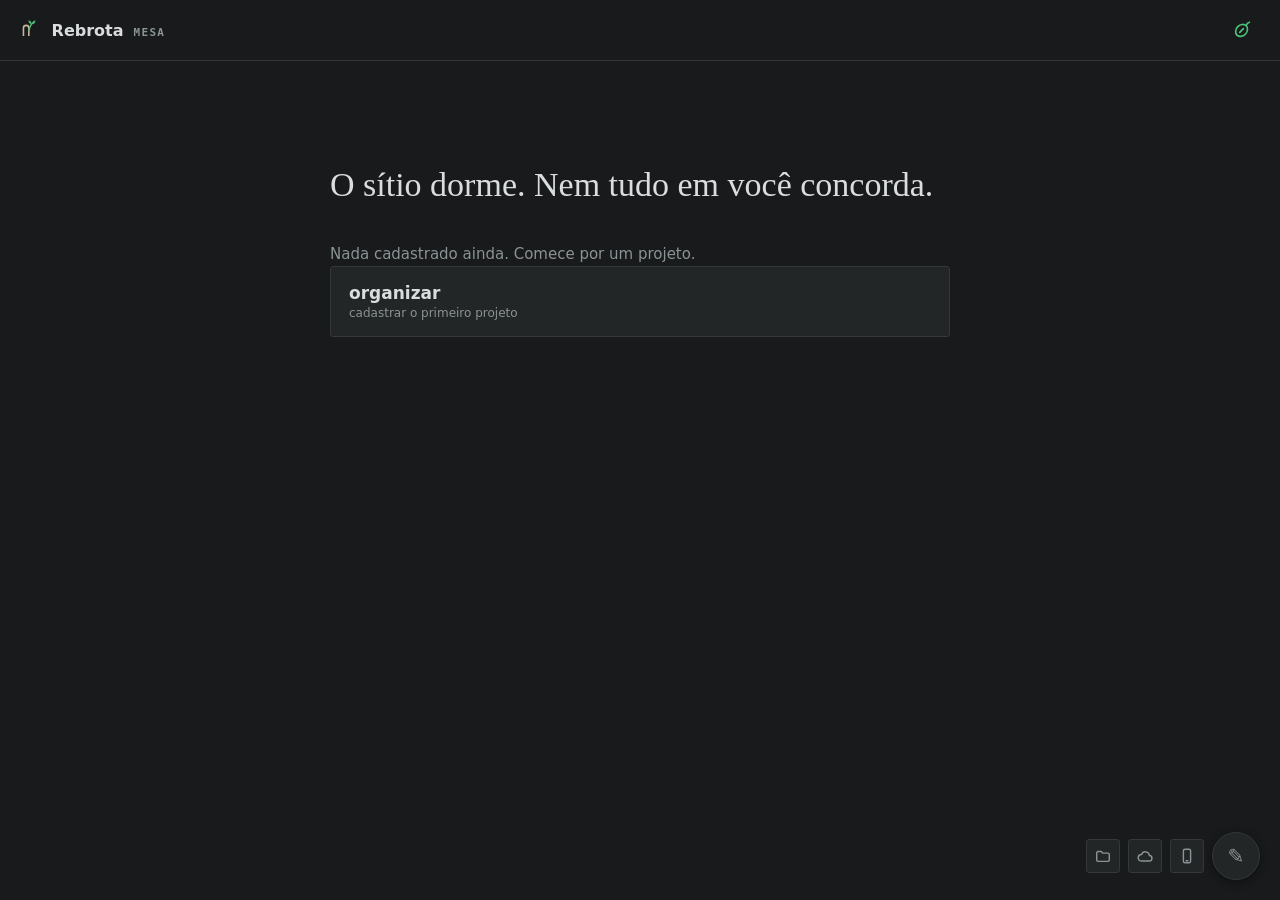
<file: index.html>
<!DOCTYPE html>
<html lang="pt-BR">
<head>
<meta charset="utf-8">
<meta name="viewport" content="width=device-width, initial-scale=1">
<title>Rebrota</title>
<meta name="theme-color" content="#181A1B">
<meta name="mobile-web-app-capable" content="yes">
<meta name="apple-mobile-web-app-capable" content="yes">
<meta name="apple-mobile-web-app-status-bar-style" content="black-translucent">
<meta name="apple-mobile-web-app-title" content="Rebrota">
<link rel="manifest" href="manifest.json">
<link rel="icon" href="icone.svg" type="image/svg+xml">
<link rel="apple-touch-icon" href="icone.svg">
<!-- ?v= sobe a cada mudança: sem isso o navegador serve o arquivo velho do
     cache e a correção parece não ter funcionado -->
<link rel="stylesheet" href="app.css?v=150">
</head>
<body>

<header class="topo">
  <!-- o nome é a porta de casa: leva sempre para a tela de entrada.
       A marca é um toco cortado com um broto saindo da lateral — o que o sítio
       faz sozinho, e o que o app existe para ajudar a fazer. -->
  <h1><button type="button" class="topo-nome" data-acao="voltar-inicio">
    <!-- Duas cores porque são duas coisas: a casca é o que foi cortado, o verde
         é o que voltou. O tronco sai pela base de propósito — ele não acaba. -->
    <svg class="marca-rebrota" viewBox="0 0 24 24" aria-hidden="true">
      <!-- tronco em contorno, topo redondo, aberto embaixo: ele não acaba -->
      <path d="M4.6 25V13.4a3.6 3.6 0 0 1 7.2 0V25" fill="none"
            stroke="var(--casca)" stroke-width="2.1" stroke-linecap="round"/>
      <!-- o broto sai da lateral e abre em duas folhas -->
      <path d="M11.9 16.4c.8-3.9 1.9-6.1 3.5-8.2" fill="none"
            stroke="var(--rebrota)" stroke-width="2" stroke-linecap="round"/>
      <path d="M15.5 8.4c-2.7-.5-4.1-2.2-4.2-5 2.7.2 4.1 1.9 4.2 5z" fill="var(--rebrota)"/>
      <path d="M15.5 8.4c.4-3.1 2.1-4.8 5-5.1.1 3-1.6 4.7-5 5.1z" fill="var(--rebrota)"/>
    </svg>
    Rebrota</button>
    <!-- diz ONDE você está, não o que vai fazer: executar, organizar e analisar
         são três coisas diferentes, e nenhuma delas pode ser prometida aqui -->
    <span class="topo-modo">mesa</span></h1>
  <!-- a semana (§53): leitura, sempre à vista — miúda para caber na barra -->
  <div class="topo-previsao" id="topoPrevisao" aria-label="previsão do tempo"></div>
  <!-- O (+) da §14: capturar uma semente. Ideia solta que passa pela cabeça
       andando pelo sítio — despeja tudo aqui, ditado inclusive, e analisa
       depois na mesa. É a única escrita da bota fora dos eventos da tarefa. -->
  <button type="button" class="semear-bt" data-acao="semear" aria-label="plantar uma semente"
          title="Plantar uma semente: uma ideia para virar projeto um dia. Escreva ou dite tudo que pensou; o resto se preenche depois, na mesa.">
    <svg viewBox="0 0 24 24" fill="none" stroke="currentColor" stroke-width="1.8"
         stroke-linecap="round" stroke-linejoin="round" aria-hidden="true">
      <!-- a semente: uma gota deitada; o broto ainda é só um traço -->
      <path d="M6.5 17.5c-2.2-2.2-1.9-6.4.9-9.2s7-3.1 9.2-.9c2.2 2.2 1.9 6.4-.9 9.2s-7 3.1-9.2.9z"/>
      <path d="M9.5 14.5l4-4"/>
      <path d="M16.6 7.4c.4-2 1.6-3.3 3.4-3.9"/>
    </svg>
  </button>
</header>

<main class="quadro">

  <aside class="coluna-projetos">
    <div class="coluna-cabeca">
      <h2><button type="button" class="cabeca-link" data-abrir="projetos">Projetos</button></h2>
      <button type="button" id="btNovoProjeto" class="lat-mais" aria-label="novo projeto">+</button>
    </div>
    <ul class="lista-projetos" id="listaProjetos"></ul>

    <div class="coluna-cabeca coluna-cabeca-secao">
      <h2>Avulsas</h2>
      <button type="button" id="btNovaAvulsa" class="lat-mais" aria-label="nova tarefa avulsa" title="Nova tarefa sem projeto">+</button>
    </div>
    <ul class="lista-projetos" id="listaAvulsas"></ul>

    <ul class="lista-projetos" id="listaProposta"></ul>

    <div class="lat-sep"></div>
    <ul class="lista-projetos" id="listaPendencias"></ul>
    <ul class="lista-projetos" id="listaRoadmap"></ul>
  </aside>

  <section class="palco" id="palco"></section>

</main>

<!-- frente de campo: no celular isto é o app inteiro e a tela inicial -->
<section class="execucao" id="execucao" hidden>
  <!-- a frente de campo cobre o topo, então a semente ganha um botão aqui
       também — é no pasto que a ideia aparece -->
  <button type="button" class="semear-bt semear-bt-campo" data-acao="semear" aria-label="plantar uma semente"
          title="Plantar uma semente: uma ideia para virar projeto um dia.">
    <svg viewBox="0 0 24 24" fill="none" stroke="currentColor" stroke-width="1.8"
         stroke-linecap="round" stroke-linejoin="round" aria-hidden="true">
      <path d="M6.5 17.5c-2.2-2.2-1.9-6.4.9-9.2s7-3.1 9.2-.9c2.2 2.2 1.9 6.4-.9 9.2s-7 3.1-9.2.9z"/>
      <path d="M9.5 14.5l4-4"/>
      <path d="M16.6 7.4c.4-2 1.6-3.3 3.4-3.9"/>
    </svg>
  </button>
  <button type="button" class="execucao-sair" id="btSairCampo" aria-label="voltar para a análise">×</button>
  <div id="campoTela"></div>
</section>

<!-- a caixa da semente: um lugar para despejar tudo que passou pela cabeça,
     ditado inclusive. Nome ela ganha sozinha; o resto se preenche na mesa. -->
<div class="bilhete semear" id="semear" hidden>
  <div class="bilhete-topo">
    <strong>Semente</strong>
    <button type="button" class="bilhete-x" id="btFecharSemear" aria-label="fechar">×</button>
  </div>
  <textarea id="semearTexto" rows="7"
    placeholder="a ideia, e tudo que você pensou sobre ela agora — pode ditar"></textarea>
  <div class="bilhete-baixo">
    <button type="button" class="bt-forte" id="btGuardarSemente">guardar</button>
    <span class="aviso" id="semearAviso"></span>
  </div>
</div>

<!-- as três ferramentas de arquivo, juntas e fora do caminho: entrar, sair e
     anotar sobre o próprio app. Nenhuma delas é trabalho do sítio. -->
<div class="ferramentas">
  <!-- carimbo da última sincronização: texto, antes dos botões -->
  <span class="nuvem-carimbo" id="nuvemCarimbo" hidden></span>
  <!-- arquivo: exportar e importar, num botão só com um menu -->
  <span class="ferramenta-menu">
    <button type="button" class="bt-icone" data-menu="arquivo" aria-label="arquivo"
            title="Arquivo: baixar tudo em JSON (o paraquedas) ou ler um JSON.">
      <svg viewBox="0 0 20 20" fill="none" stroke="currentColor" stroke-width="1.6"
           stroke-linecap="round" stroke-linejoin="round" aria-hidden="true">
        <path d="M3 6.5a1.5 1.5 0 0 1 1.5-1.5H8l1.6 1.8H15.5A1.5 1.5 0 0 1 17 8.3v6.2a1.5 1.5 0 0 1-1.5 1.5h-11A1.5 1.5 0 0 1 3 14.5z"/>
      </svg>
    </button>
    <div class="menu-ferramenta" id="menuArquivo" hidden>
      <button type="button" id="btExportar">exportar (baixar JSON)</button>
      <button type="button" id="btImportar">importar um JSON</button>
    </div>
  </span>
  <input type="file" id="arquivoImportar" accept="application/json" hidden>
  <button type="button" class="bt-icone" data-acao="nuvem" aria-label="sincronização"
          title="Sincronizar este aparelho com os outros — celular, mesa e a tela de sementes.">
    <svg viewBox="0 0 20 20" fill="none" stroke="currentColor" stroke-width="1.6"
         stroke-linecap="round" stroke-linejoin="round" aria-hidden="true">
      <path d="M6 15.5h8.5a3 3 0 0 0 .4-6 4.5 4.5 0 0 0-8.7-1.2A3.6 3.6 0 0 0 6 15.5z"/>
    </svg>
  </button>
  <!-- bancada: o app e a Sementeira em moldura de celular, num botão só -->
  <span class="ferramenta-menu">
    <button type="button" class="bt-icone" data-menu="celular" aria-label="prova de celular"
            title="Ver em tamanho de celular: o app (bota) ou a Sementeira.">
      <svg viewBox="0 0 20 20" fill="none" stroke="currentColor" stroke-width="1.6"
           stroke-linecap="round" stroke-linejoin="round" aria-hidden="true">
        <rect x="6" y="2.5" width="8" height="15" rx="1.8"/><path d="M9 15.2h2"/>
      </svg>
    </button>
    <div class="menu-ferramenta" id="menuCelular" hidden>
      <a href="celular.html" target="_blank">o app, na bota</a>
      <a href="celular.html?tela=semear" target="_blank">a Sementeira</a>
    </div>
  </span>
  <!-- a previsão perto do polegar (§61): mesmo painel da barra, no canto -->
  <button type="button" class="bilhete-bt previsao-bt" id="btPrevisao" aria-label="previsão do tempo"
          title="Previsão do tempo, detalhada.">
    <svg viewBox="0 0 20 20" fill="none" stroke="currentColor" stroke-width="1.6"
         stroke-linecap="round" stroke-linejoin="round" aria-hidden="true">
      <path d="M5 12.5h8.7a3 3 0 0 0 .4-6 4.5 4.5 0 0 0-8.7-1.2A3.6 3.6 0 0 0 5 12.5z"/>
      <path d="M7 15v1.8M10.2 15.5v1.8M13.4 15v1.8"/>
    </svg>
  </button>
  <button type="button" class="bilhete-bt" id="btBilhete" aria-label="anotações">✎</button>
</div>

<!-- a previsão detalhada (§61): abre pelo toque na barra da semana -->
<div class="bilhete previsao-painel" id="previsaoPainel" hidden>
  <div class="bilhete-topo">
    <strong>Previsão</strong>
    <button type="button" class="bilhete-x" id="btFecharPrevisao" aria-label="fechar">×</button>
  </div>
  <div id="previsaoCorpo"></div>
</div>

<!-- sincronização: um token do GitHub, colado uma vez por aparelho. Fica só
     aqui, no localStorage — nunca no repositório, nunca no export. -->
<div class="bilhete nuvem" id="nuvem" hidden>
  <div class="bilhete-topo">
    <strong>Sincronização</strong>
    <button type="button" class="bilhete-x" id="btFecharNuvem" aria-label="fechar">×</button>
  </div>
  <p class="nuvem-como" id="nuvemComo">Um Gist privado na sua conta do GitHub guarda o catálogo e os diários.
    Crie um token em <em>github.com → Settings → Developer settings → Personal access tokens</em>
    com permissão só de <em>Gist</em> e cole aqui. Ele fica só neste aparelho.</p>
  <input type="password" id="nuvemToken" placeholder="cole o token" autocomplete="off">
  <div class="bilhete-baixo">
    <button type="button" class="bt-forte" id="btLigarNuvem">ligar</button>
    <button type="button" class="bt-fraco" id="btSincronizarAgora" hidden>sincronizar agora</button>
    <button type="button" class="bt-linha" id="btDesligarNuvem" hidden>desligar</button>
    <button type="button" class="bt-linha" id="btVoltarFoto" hidden title="Junta ao catálogo de agora o que ele tinha antes da última sincronização — nada do que veio depois se perde.">voltar ao de antes</button>
  </div>
  <p class="aviso nuvem-estado" id="nuvemEstado"></p>
    <!-- cópia local diária (§47): uma pasta escolhida uma vez; o resto é automático -->
    <div class="nuvem-local" id="copiaLocal" hidden>
      <p class="aviso" id="copiaLocalEstado"></p>
      <button type="button" class="bt-fraco bt-mini" id="btPastaCopias">escolher a pasta das cópias</button>
    </div>
</div>

<!-- o ✎ (§45): caderno de anotações — qualquer coisa, de qualquer lugar. Cada
     anotação é evento no diário, então o que tem aqui tem lá. -->
<div class="bilhete" id="bilhete" hidden>
  <div class="bilhete-topo">
    <strong>Anotações</strong>
    <button type="button" class="bilhete-x" id="btFecharBilhete" aria-label="fechar">×</button>
  </div>
  <textarea id="bilheteTexto" rows="3" placeholder="anotar qualquer coisa — Ctrl+Enter grava"></textarea>
  <div class="bilhete-baixo">
    <button type="button" class="bt-forte" id="btAnotar">anotar</button>
    <span class="aviso" id="bilheteAviso"></span>
  </div>
  <ul class="bilhete-lista" id="bilheteLista"></ul>
</div>

<script src="modelo.js?v=150"></script>
<script src="tempo.js?v=150"></script>
<script src="sync.js?v=150"></script>
<script src="motor.js?v=150"></script>
<script src="dados.js?v=150"></script>
<script src="campo.js?v=150"></script>
<script src="app.js?v=150"></script>
</body>
</html>
</file>
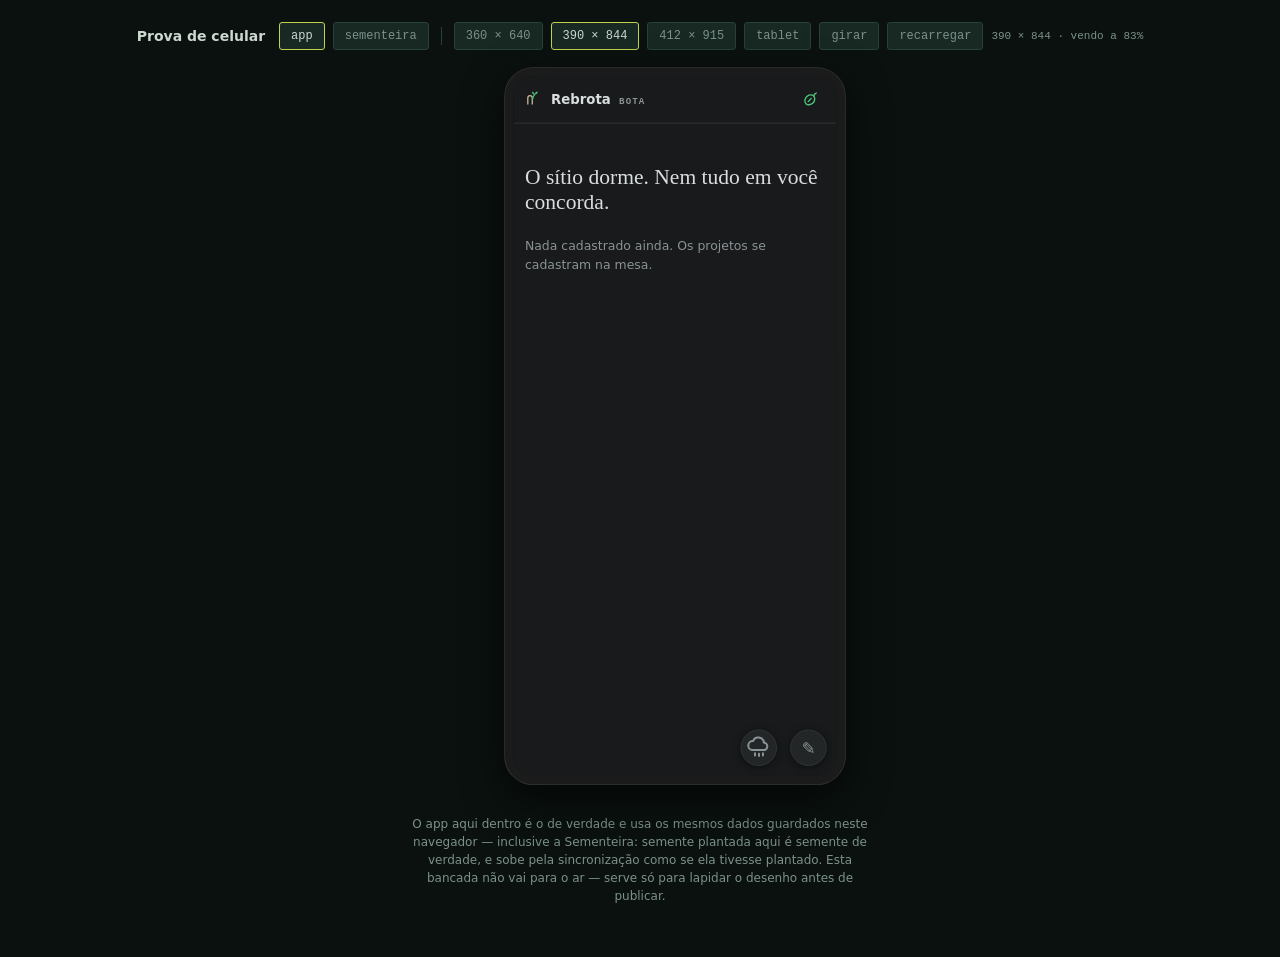
<file: celular.html>
<!DOCTYPE html>
<html lang="pt-BR">
<head>
<meta charset="utf-8">
<meta name="viewport" content="width=device-width, initial-scale=1">
<title>Rebrota · prova de celular</title>
<!--
  BANCADA, NÃO APP. Esta página existe só para olhar o app no tamanho de um
  celular sem precisar de celular. Ela não faz parte do Rebrota, não vai para o
  ar e pode ser apagada a qualquer momento.

  O app roda de verdade aqui dentro — mesma pasta, mesmos dados, mesmo
  localStorage. As regras de tamanho valem pela largura da moldura, então o que
  você vê é o que o celular vai mostrar.
-->
<style>
  :root {
    --breu: #0F1A17; --mata: #182823; --musgo: #26403A;
    --neblina: #CDD8D1; --neblina-fraca: #7C9189; --rebrota: #BFD44A;
    --mono: 'JetBrains Mono', ui-monospace, Consolas, monospace;
  }
  * { box-sizing: border-box; }
  body {
    margin: 0; min-height: 100vh;
    background: #0a110f; color: var(--neblina);
    font-family: system-ui, 'Segoe UI', sans-serif;
    display: flex; flex-direction: column; align-items: center;
    gap: 18px; padding: 22px 16px 40px;
  }
  .barra { display: flex; align-items: center; gap: 8px; flex-wrap: wrap; justify-content: center; }
  .barra strong { font-weight: 600; font-size: 14px; margin-right: 6px; }
  button {
    font-family: var(--mono); font-size: 12px;
    background: var(--mata); color: var(--neblina-fraca);
    border: 1px solid var(--musgo); border-radius: 3px;
    padding: 6px 11px; cursor: pointer;
  }
  button:hover { color: var(--neblina); border-color: var(--neblina-fraca); }
  button[aria-pressed="true"] { border-color: var(--rebrota); color: var(--neblina); }

  /* O suporte só reserva o espaço; quem encolhe é a moldura, por transform.
     Mexer na largura do iframe seria mentira: o app leria a largura reduzida e
     mostraria um desenho que nenhum celular vai ter. */
  .suporte { flex: 0 0 auto; }

  .aparelho {
    box-sizing: content-box;      /* a borda fica FORA da medida do aparelho */
    border: 10px solid #1b1b1b;
    border-radius: 34px;
    box-shadow: 0 0 0 1px #333, 0 18px 50px rgba(0,0,0,.6);
    overflow: hidden;
    background: var(--breu);
    transform-origin: top center;
  }
  iframe { display: block; border: 0; width: 100%; height: 100%; background: var(--breu); }
  .nota { font-size: 12px; color: var(--neblina-fraca); max-width: 460px; text-align: center; line-height: 1.5; }
  .medida { font-family: var(--mono); font-size: 11px; color: var(--neblina-fraca); }
  .sep { width: 1px; height: 18px; background: var(--musgo); margin: 0 4px; }
</style>
</head>
<body>

<div class="barra">
  <strong>Prova de celular</strong>
  <button type="button" data-tela="index.html">app</button>
  <button type="button" data-tela="semear.html">sementeira</button>
  <span class="sep"></span>
  <button type="button" data-w="360" data-h="640">360 × 640</button>
  <button type="button" data-w="390" data-h="844">390 × 844</button>
  <button type="button" data-w="412" data-h="915">412 × 915</button>
  <button type="button" data-w="768" data-h="1024">tablet</button>
  <button type="button" id="btGirar">girar</button>
  <button type="button" id="btRecarregar">recarregar</button>
  <span class="medida" id="medida"></span>
</div>

<div class="suporte" id="suporte">
  <div class="aparelho" id="aparelho">
    <iframe id="tela" src="index.html" title="Rebrota em tamanho de celular"></iframe>
  </div>
</div>

<p class="nota">
  O app aqui dentro é o de verdade e usa os mesmos dados guardados neste
  navegador — inclusive a Sementeira: semente plantada aqui é semente de
  verdade, e sobe pela sincronização como se ela tivesse plantado. Esta bancada
  não vai para o ar — serve só para lapidar o desenho antes de publicar.
</p>

<script>
  var aparelho = document.getElementById('aparelho');
  var tela = document.getElementById('tela');
  var medida = document.getElementById('medida');
  var atual = { w: 390, h: 844 };
  var deitado = false;

  var suporte = document.getElementById('suporte');

  /* Qual app vai na moldura: o Rebrota (mesa/bota) ou a Sementeira. Os dois
     moram na mesma pasta e nos mesmos dados; a moldura só troca a página.
     `celular.html?tela=semear` já abre na Sementeira — é o que o ícone de
     semente no app usa. */
  var TELAS = { app: 'index.html', semear: 'semear.html' };
  var pedida = new URLSearchParams(location.search).get('tela');
  var telaAtual = TELAS[pedida] || TELAS.app;

  function mostrarTela(src) {
    telaAtual = src;
    if (tela.getAttribute('src') !== src) tela.setAttribute('src', src);
    document.querySelectorAll('[data-tela]').forEach(function (b) {
      b.setAttribute('aria-pressed', String(b.dataset.tela === src));
    });
    document.title = 'Rebrota · prova de celular' + (src === TELAS.semear ? ' · sementeira' : '');
  }

  document.querySelectorAll('[data-tela]').forEach(function (b) {
    b.addEventListener('click', function () { mostrarTela(b.dataset.tela); });
  });

  function aplicar() {
    var l = deitado ? atual.h : atual.w;
    var a = deitado ? atual.w : atual.h;

    /* O aparelho fica SEMPRE no tamanho real — é isso que o app lê para decidir
       o desenho. Se não couber na janela, só a imagem é reduzida por transform,
       e o suporte reserva o espaço que sobrou. */
    aparelho.style.width  = l + 'px';
    aparelho.style.height = a + 'px';

    var teto = window.innerHeight - 200;
    var escala = a > teto ? Math.max(0.4, teto / a) : 1;
    aparelho.style.transform = escala < 1 ? 'scale(' + escala.toFixed(3) + ')' : 'none';
    suporte.style.width  = Math.round((l + 20) * escala) + 'px';
    suporte.style.height = Math.round((a + 20) * escala) + 'px';

    medida.textContent = l + ' × ' + a +
      (escala < 1 ? ' · vendo a ' + Math.round(escala * 100) + '%' : '');

    document.querySelectorAll('[data-w]').forEach(function (b) {
      b.setAttribute('aria-pressed', String(Number(b.dataset.w) === atual.w));
    });
  }

  document.querySelectorAll('[data-w]').forEach(function (b) {
    b.addEventListener('click', function () {
      atual = { w: Number(b.dataset.w), h: Number(b.dataset.h) };
      deitado = false;
      aplicar();
    });
  });

  document.getElementById('btGirar').addEventListener('click', function () {
    deitado = !deitado; aplicar();
  });

  document.getElementById('btRecarregar').addEventListener('click', function () {
    // recarrega pelo src, não pelo contentWindow: em file:// o iframe é opaco
    tela.setAttribute('src', telaAtual + '?r=' + Date.now());
  });

  window.addEventListener('resize', aplicar);
  mostrarTela(telaAtual);
  aplicar();
</script>
</body>
</html>
</file>
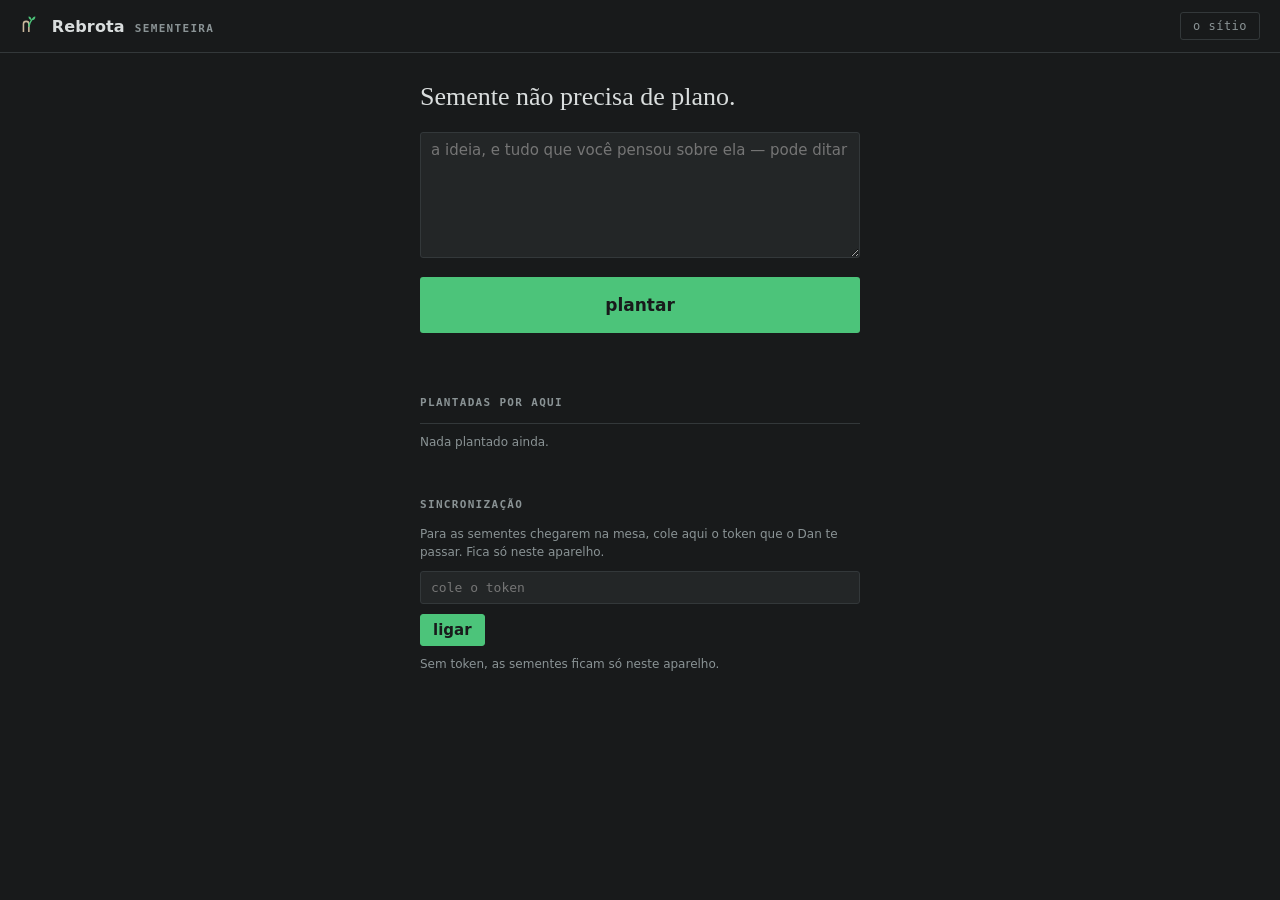
<file: semear.html>
<!DOCTYPE html>
<html lang="pt-BR">
<head>
<meta charset="utf-8">
<meta name="viewport" content="width=device-width, initial-scale=1">
<title>Rebrota</title>
<meta name="theme-color" content="#181A1B">
<meta name="mobile-web-app-capable" content="yes">
<meta name="apple-mobile-web-app-capable" content="yes">
<meta name="apple-mobile-web-app-title" content="Rebrota">
<link rel="manifest" href="semear.webmanifest">
<link rel="icon" href="icone-semente.svg" type="image/svg+xml">
<link rel="apple-touch-icon" href="icone-semente.svg">
<link rel="stylesheet" href="app.css?v=150">
</head>
<body class="so-semear">
<!-- A tela da esposa: plantar sementes, e ler o sítio. Ela não escreve nada
     além da semente — cada ideia vira um evento no diário dela e aparece na
     mesa dele como semente. "O sítio" é o catálogo inteiro em leitura (§35):
     o que está em andamento, a fila, as avulsas, as sementes de todos. -->

<header class="topo">
  <h1><span class="topo-nome">
    <svg class="marca-rebrota" viewBox="0 0 24 24" aria-hidden="true">
      <path d="M4.6 25V13.4a3.6 3.6 0 0 1 7.2 0V25" fill="none"
            stroke="var(--casca)" stroke-width="2.1" stroke-linecap="round"/>
      <path d="M11.9 16.4c.8-3.9 1.9-6.1 3.5-8.2" fill="none"
            stroke="var(--rebrota)" stroke-width="2" stroke-linecap="round"/>
      <path d="M15.5 8.4c-2.7-.5-4.1-2.2-4.2-5 2.7.2 4.1 1.9 4.2 5z" fill="var(--rebrota)"/>
      <path d="M15.5 8.4c.4-3.1 2.1-4.8 5-5.1.1 3-1.6 4.7-5 5.1z" fill="var(--rebrota)"/>
    </svg>
    Rebrota</span>
    <span class="topo-modo">sementeira</span></h1>
  <!-- a outra página: o sítio em leitura. O botão diz para onde vai. -->
  <button type="button" class="semear-ir" id="btIr" data-ir="sitio">o sítio</button>
</header>

<main class="semear-pagina" id="paginaPlantar">
  <p class="semear-frase" id="frase"></p>

  <textarea id="texto" class="semear-texto" rows="6"
    placeholder="a ideia, e tudo que você pensou sobre ela — pode ditar"></textarea>
  <!-- "já existe?": enquanto ela escreve, o que se parece com a ideia — para a
       pergunta ser respondida na hora, sem ir procurar. Não impede nada. -->
  <div class="semear-parece" id="parece" hidden></div>
  <button type="button" class="c-acao" id="btPlantar">plantar</button>
  <p class="aviso semear-aviso" id="aviso"></p>

  <section class="semear-lista">
    <h2>Plantadas por aqui</h2>
    <ul id="lista"></ul>
  </section>

  <section class="semear-nuvem" id="nuvemCaixa">
    <h2>Sincronização</h2>
    <p class="nuvem-como" id="nuvemComo">Para as sementes chegarem na mesa, cole aqui o token que o Dan te passar. Fica só neste aparelho.</p>
    <input type="password" id="nuvemToken" placeholder="cole o token" autocomplete="off">
    <div class="bilhete-baixo">
      <button type="button" class="bt-forte" id="btLigarNuvem">ligar</button>
      <button type="button" class="bt-fraco" id="btSincronizarAgora" hidden>sincronizar agora</button>
      <button type="button" class="bt-linha" id="btDesligarNuvem" hidden>desligar</button>
    </div>
    <p class="aviso nuvem-estado" id="nuvemEstado"></p>
  </section>
</main>

<!-- O SÍTIO — leitura. Nenhum botão aqui escreve: os únicos toques abrem e
     fecham cartões. O que ela vê é o que veria ao lado dele no PC; o que fica
     fora é a conversa dele com o app (a oferta do momento, as recusas). -->
<main class="semear-pagina semear-sitio" id="paginaSitio" hidden>
  <input type="search" id="busca" class="semear-busca" placeholder="procurar em projetos, tarefas e sementes" autocomplete="off">
  <div id="sitio"></div>
</main>

<script src="modelo.js?v=150"></script>
<script src="sync.js?v=150"></script>
<script src="semear.js?v=150"></script>
</body>
</html>
</file>
<file: app.css>
/* App do sítio — frente de análise (PC)
   Paleta e tipografia da §15 da spec. Postura de mesa: densa, duas mãos. */

:root {
  --breu:          #181A1B;
  --mata:          #232627;
  --musgo:         #33383A;
  --neblina:       #D9DDDD;
  --neblina-fraca: #8A9395;
  --rebrota:       #4CC47A;

  /* A casca do toco, e agora também a cor do TEXTO em destaque. A divisão é
     clara: verde para contorno, ícone e ação; casca para a palavra que precisa
     saltar. Duas famílias, dois trabalhos — nenhuma delas disputa com a outra. */
  --casca:         #C9B79C;

  /* Exceção cercada: as únicas cores de alarme do sistema, e elas existem só
     na tela de Aguardando. A cobrança ali é sobre a entrega de terceiro, não
     sobre o trabalho do usuário — por isso a regra 2 não se aplica. Tons
     terrosos para conviver com a paleta, nada de vermelho de incêndio. */
  --dentro:  #7FA34A;
  --beirada: #C99A3E;
  --passou:  #C56B54;

  --display: 'Fraunces', Georgia, 'Times New Roman', serif;
  --corpo:   'Archivo', system-ui, -apple-system, 'Segoe UI', sans-serif;
  --mono:    'JetBrains Mono', ui-monospace, 'Cascadia Mono', Consolas, monospace;

  --raio: 3px;
}

* { box-sizing: border-box; }

/* Rolagem normal de página, de propósito. A versão anterior usava altura
   travada em 100% com flex, grade dentro e colunas rolando sozinhas — arranjo
   que some com o conteúdo inteiro, sem erro nenhum, quando qualquer peça
   escorrega. Aqui nada depende de altura calculada. */
html, body {
  margin: 0;
  min-height: 100%;
  background: var(--breu);
  color: var(--neblina);
  font-family: var(--corpo);
  font-size: 15px;
  line-height: 1.45;
  overflow-x: hidden;
}

h1, h2, h3 { font-weight: 600; margin: 0; }

button, input, select, textarea {
  font-family: inherit;
  font-size: inherit;
  color: inherit;
}

:focus-visible {
  outline: 2px solid var(--rebrota);
  outline-offset: 2px;
}

/* ═══ FUNDAÇÕES (v110) ══════════════════════════════════════════════════
   As famílias que toda tela usa. Componente nenhum redeclara o que está aqui —
   só diz o que tem de DIFERENTE (largura, tamanho de letra, forma). Foi o que
   faltou enquanto o app crescia por remendo: o mesmo campo tinha quatro caras,
   o destaque tinha três cores, o respiro mudava de um botão para o outro.

   1. CAMPO    — toda caixa onde se escreve ou escolhe: fundo mata, moldura
                 musgo, texto neblina, respiro 8×10, letra 15. Foco = rebrota
                 (a cor da ação), sempre. Trancado = sem moldura (regras do
                 .campo, mais abaixo).
   2. CHIP     — etiqueta que se toca (filtro, tempo, tag, caixinha): mono
                 miúdo, moldura musgo. Ligado = moldura rebrota + texto neblina.
   3. DESTAQUE — hover é sempre discreto (moldura neblina-fraca, texto
                 neblina); ligado/ativo é sempre rebrota. Nunca o contrário.
   4. MONO MIÚDO — a escrituração (notas, metas, etiquetas): mono 11, tracking
                 .03em, neblina-fraca. */

/* 1. campo */
/* :where() mantém a especificidade baixa (0,1,1): o componente que precisar de
   outro tamanho vence com um seletor simples, sem guerra de !important */
.palco input:where(:not([type="checkbox"]):not([type="radio"]):not([type="file"]):not(.passo-texto):not(.titulo-obra):not(.titulo-resultado)),
.palco select, .palco textarea,
.bilhete input:where(:not([type="checkbox"])), .bilhete textarea, .bilhete select,
.semear-pagina input:where(:not([type="checkbox"])), .semear-pagina textarea, .semear-pagina select {
  background: var(--mata);
  border: 1px solid var(--musgo);
  border-radius: var(--raio);
  color: var(--neblina);
  padding: 8px 10px;
  font-family: inherit;
  font-size: 15px;
}
.palco input:focus, .palco select:focus, .palco textarea:focus,
.bilhete input:focus, .bilhete textarea:focus, .bilhete select:focus,
.semear-pagina input:focus, .semear-pagina textarea:focus, .semear-pagina select:focus {
  border-color: var(--rebrota);
  outline: none;
}
/* o menu que o navegador abre segue o tema escuro — no Firefox vinha claro com texto claro */
select, select option { color-scheme: dark; }
select option { background: var(--mata); color: var(--neblina); }

/* 2. chip */
.filtro, .tempo, .tag, .caixinha {
  font-family: var(--mono);
  font-size: 11.5px;
  letter-spacing: .03em;
  padding: 4px 10px;
  border: 1px solid var(--musgo);
  border-radius: var(--raio);
  background: none;
  color: var(--neblina-fraca);
  cursor: pointer;
}
.filtro:hover, .tempo:hover, .tag:hover, .caixinha:hover { color: var(--neblina); border-color: var(--neblina-fraca); }
.filtro-on, .tempo-on, .bt-icone-on { border-color: var(--rebrota); color: var(--neblina); }

/* 3. destaque */
.bt-icone:hover, .bilhete-bt:hover, .nuvem-carimbo:hover { color: var(--neblina); border-color: var(--neblina-fraca); }

/* 4. mono miúdo */
.mono-miudo, .item-nota, .palco-meta, .cofre-historico, .cadeias-conta, .semear-lista li em,
.semear-lista-sementes li em, .sitio-etiqueta, .sitio-envelope, .sitio-cabeca em, .sitio-tarefas li em,
.folha-texto em, .folha-texto span, .folha-n, .folha-total, .passo-delegada, .semente-autor {
  font-family: var(--mono);
  font-size: 11px;
  letter-spacing: .03em;
  color: var(--neblina-fraca);
}

/* ── topo ───────────────────────────────────────────── */

.topo {
  display: flex;
  align-items: center;
  justify-content: space-between;
  gap: 16px;
  flex-wrap: wrap;
  padding: 12px 20px;
  border-bottom: 1px solid var(--musgo);
  background: var(--breu);
  position: sticky;
  top: 0;
  z-index: 10;
}

.topo h1 { font-size: 16px; letter-spacing: .01em; }

/* Alinhados pela LINHA DE BASE, não pelo meio da caixa. Centralizar deixa a
   marca boiando e joga "ANÁLISE" fora da base do nome — o olho lê texto pela
   base, e a base da marca é o tronco, que corre até o rodapé do desenho. */
.topo h1 { display: flex; align-items: baseline; gap: 10px; }

/* Fluxo inline, não flex: em flex a marca não tem linha de base tipográfica e
   fica boiando. Inline, `vertical-align: baseline` põe a borda de baixo dela
   exatamente sobre a base do texto — e a base da marca é o pé do tronco. */
.topo-nome {
  display: inline-block;
  background: none;
  border: none;
  padding: 0;
  font: inherit;
  color: inherit;
  cursor: pointer;
  white-space: nowrap;
}

/* Fluxo inline: para um elemento gráfico, `baseline` põe o pé da caixa sobre a
   linha de base do texto — e o pé da caixa é o pé do tronco, que corre até o
   rodapé do desenho. Em flex isso não acontece: lá ele não tem base nenhuma. */
.marca-rebrota {
  display: inline-block;
  vertical-align: baseline;
  width: 18px; height: 18px;
  margin-right: 8px;
  color: var(--rebrota);
}

.topo-nome:hover { color: var(--casca); }

/* o título da seção também é a porta dela */
.cabeca-link {
  background: none;
  border: none;
  padding: 0;
  font: inherit;
  color: inherit;
  letter-spacing: inherit;
  text-transform: inherit;
  cursor: pointer;
}

.cabeca-link:hover { color: var(--casca); }

.topo-modo {
  font-family: var(--mono);
  font-size: 11px;
  text-transform: uppercase;
  letter-spacing: .12em;
  color: var(--neblina-fraca);
}

.topo-acoes { display: flex; gap: 8px; }

/* o (+) da §14, desenhado como semente: no canto direito do topo, e repetido
   na frente de campo (que cobre o topo) ao lado do × */
.semear-bt {
  width: 36px; height: 36px;
  display: inline-flex;
  align-items: center;
  justify-content: center;
  background: none;
  border: 1px solid transparent;
  border-radius: var(--raio);
  color: var(--rebrota);
  cursor: pointer;
  padding: 0;
}
.semear-bt svg { width: 22px; height: 22px; }
.semear-bt:hover { border-color: var(--musgo); background: var(--mata); }

.semear-bt-campo {
  position: absolute;
  top: 8px; right: 54px;
  z-index: 2;
}

/* a caixa da semente fica no alto, embaixo do botão que a abriu */
.semear { top: 56px; bottom: auto; right: 16px; }

/* a nuvem: mesmo desenho do bilhete */
.nuvem input { width: 100%; font-family: var(--mono); font-size: 13px; }
.nuvem-como { font-size: 12px; color: var(--neblina-fraca); line-height: 1.5; margin: 0 0 10px; }
.nuvem-como em { color: var(--neblina); font-style: normal; }
.nuvem-estado { margin: 10px 0 0; }
.nuvem-local { margin-top: 14px; padding-top: 12px; border-top: 1px solid var(--musgo); display: flex; flex-direction: column; gap: 8px; align-items: flex-start; }

/* quem plantou a semente, e quando — em mono, como toda escrituração */
.semente-autor {
  font-family: var(--mono);
  font-size: 11px;
  letter-spacing: .04em;
  color: var(--casca);
  margin: 0 0 10px;
}

/* ── caixa de entrada das sementes ────────────────────────
   O estado é uma etiqueta na cabeça do cartão; os destinos são o mesmo
   seletor dos filtros, para a análise ser um toque por semente. */
.filtros-sementes { margin: 18px 0 10px; }
.filtro i { font-style: normal; color: var(--neblina-fraca); margin-left: 3px; }
.semente-estado {
  margin-left: 8px;
  padding: 1px 7px;
  border: 1px solid var(--musgo);
  border-radius: var(--raio);
  color: var(--neblina-fraca);
  letter-spacing: 0;
}
.semente-estado-projeto, .semente-estado-tarefa { border-color: var(--rebrota); color: var(--rebrota); }
.semente-estado-virou { border-color: var(--dentro); color: var(--dentro); }
.semente-estado-futuro { border-color: var(--casca); color: var(--casca); }
.semente-estado-descartada { border-color: var(--passou); color: var(--passou); }
.semente-destinos { justify-content: space-between; align-items: center; flex-wrap: wrap; gap: 10px; }
.semente-seletor { display: flex; flex-wrap: wrap; gap: 6px; margin-left: auto; }
.semente-motivo { margin: 10px 0 0; font-size: 13px; color: var(--passou); }
/* o cartão inteiro numa largura só: texto e botões alinhados pela mesma borda */
.semente-cartao { max-width: 900px; }
.semente-texto { margin: 4px 0 0; font-size: 17px; line-height: 1.45; color: var(--neblina); white-space: pre-wrap; }
.semente-cartao .rodape-acoes { margin-top: 16px; }
.semente-descarte { margin-top: 12px; max-width: 560px; }
.semente-descarte label { display: block; font-size: 12px; color: var(--neblina-fraca); margin-bottom: 6px; }
.semente-descarte input { width: 100%; }

/* a outra porta da avulsa nova: partir de uma semente aprovada para isso */
.de-semente { font-size: 12px; color: var(--neblina-fraca); display: inline-flex; align-items: center; gap: 8px; margin-left: 12px; }
.de-semente select { max-width: 260px; font-size: 13px; padding: 5px 8px; }

/* ── a tela de sementes (semear.html) ─────────────────────
   Uma página só, de bota, para quem só planta: campo, botão, o que já
   plantou, e a nuvem embaixo. */
.so-semear .topo-nome { cursor: default; }
.semear-pagina {
  width: 100%;
  max-width: 480px;
  margin: 0 auto;
  padding: 28px 20px 60px;
}
.semear-frase {
  font-family: var(--display);
  font-size: 26px;
  line-height: 1.2;
  margin: 0 0 20px;
}
.semear-texto { width: 100%; padding: 12px; font-size: 16px; resize: vertical; }
.semear-aviso { margin: 10px 0 0; min-height: 16px; }
.semear-lista, .semear-nuvem { margin-top: 36px; }
.semear-lista h2, .semear-nuvem h2 {
  font-family: var(--mono);
  font-size: 11px;
  text-transform: uppercase;
  letter-spacing: .12em;
  color: var(--neblina-fraca);
  margin: 0 0 12px;
}
.semear-lista ul { list-style: none; margin: 0; padding: 0; }
.semear-lista li {
  padding: 10px 0;
  border-top: 1px solid var(--musgo);
  display: flex; flex-direction: column; gap: 3px;
}
.semear-lista li span { color: var(--neblina-fraca); font-size: 14px; }
.semear-lista li em { font-family: var(--mono); font-style: normal; font-size: 11px; color: var(--neblina-fraca); }
.semear-lista li em b { font-weight: normal; }
.semear-lista li .semear-motivo { color: var(--passou); }
.semear-nuvem input { width: 100%; font-family: var(--mono); font-size: 13px; }

/* ── o sítio, em leitura (semear.html) ────────────────
   A outra página da Sementeira: o catálogo inteiro para ler. Nada aqui
   escreve; os únicos toques abrem e fecham cartões. */
.semear-ir {
  font-family: var(--mono);
  font-size: 12px;
  letter-spacing: .04em;
  background: none;
  border: 1px solid var(--musgo);
  border-radius: var(--raio);
  color: var(--neblina-fraca);
  padding: 6px 12px;
  cursor: pointer;
}
.semear-ir:hover { color: var(--neblina); border-color: var(--neblina-fraca); }

/* "já existe?": discreto, embaixo do campo, só quando há o que dizer */
.semear-parece { margin: 10px 0 0; font-size: 13px; color: var(--neblina-fraca); line-height: 1.5; }
.semear-parece p { margin: 0 0 4px; font-family: var(--mono); font-size: 11px; letter-spacing: .04em; }
.semear-parece ul { list-style: none; margin: 0; padding: 0; }
.semear-parece li b { font-weight: 500; color: var(--neblina); }

.semear-busca { width: 100%; padding: 12px 14px; font-size: 16px; margin-bottom: 8px; }
.sitio-nada { margin-top: 24px; }

.sitio-bloco { margin-top: 32px; }
.sitio-bloco h2 {
  font-family: var(--mono);
  font-size: 11px;
  text-transform: uppercase;
  letter-spacing: .12em;
  color: var(--neblina-fraca);
  margin: 0 0 12px;
}

.sitio-projeto { border-top: 1px solid var(--musgo); }
.sitio-cabeca {
  display: flex; flex-direction: column; gap: 3px;
  width: 100%; text-align: left;
  background: none; border: 0; padding: 12px 0; cursor: pointer;
  color: var(--neblina); font-family: inherit;
}
.sitio-cabeca strong { font-size: 17px; font-weight: 500; }
.sitio-fim { font-family: var(--display); font-size: 15px; color: var(--neblina-fraca); }
.sitio-envelope, .sitio-cabeca em, .sitio-etiqueta {
  font-family: var(--mono); font-style: normal; font-size: 11px; color: var(--neblina-fraca);
}
.sitio-etiqueta { letter-spacing: .06em; text-transform: uppercase; }
.sitio-etiqueta-ativo { color: var(--rebrota); }
.sitio-etiqueta-planejamento { color: var(--casca); }
.sitio-etiqueta-pronto { color: var(--dentro); }
.sitio-vaga { padding: 12px 0; display: flex; flex-direction: column; gap: 3px; }
.sitio-vaga em { font-family: var(--mono); font-style: normal; font-size: 11px; color: var(--neblina-fraca); }

.sitio-corpo { padding: 0 0 18px; }
.sitio-corpo h4 {
  font-family: var(--mono); font-size: 11px; letter-spacing: .06em;
  color: var(--neblina-fraca); font-weight: normal; margin: 14px 0 6px;
}
.sitio-tarefas { list-style: none; margin: 0; padding: 0; }
.sitio-tarefas li { padding: 7px 0; border-top: 1px solid rgba(51,56,58,.6); font-size: 15px; display: flex; flex-direction: column; gap: 2px; }
.sitio-tarefas li em { font-family: var(--mono); font-style: normal; font-size: 11px; color: var(--neblina-fraca); }
.sitio-corpo .trilha { margin-top: 6px; }
.sitio-texto { margin: 0; font-size: 14px; }
.sitio-corpo .pegada { padding-bottom: 16px; }
.sitio-corpo .pegada-nome { cursor: default; }
.sitio-corpo .trilha::before { bottom: 8px; }
.semear-lista-sementes { list-style: none; margin: 0; padding: 0; }
.semear-lista-sementes li { padding: 10px 0; border-top: 1px solid var(--musgo); display: flex; flex-direction: column; gap: 3px; }
.semear-lista-sementes li span { color: var(--neblina-fraca); font-size: 14px; }
.semear-lista-sementes li em { font-family: var(--mono); font-style: normal; font-size: 11px; color: var(--neblina-fraca); }
.semear-lista-sementes li em b { font-weight: normal; }
.semear-lista-sementes li .semear-motivo { color: var(--passou); }

/* ── a muda (§37) ─────────────────────────────────────
   Lapidar a ideia: cadeias de vantagens e desvantagens, despesas por cima,
   sentimento, o que inviabiliza. Uma coisa por caixa, linhas e não parágrafos. */
.muda-cabeca { display: flex; align-items: center; gap: 12px; flex-wrap: wrap; }
.muda-estado {
  font-family: var(--mono); font-size: 11px; letter-spacing: .06em; text-transform: uppercase;
  padding: 3px 9px; border: 1px solid var(--musgo); border-radius: var(--raio); color: var(--neblina-fraca);
}
.muda-plantando { border-color: var(--casca); color: var(--casca); }
.muda-pronta { border-color: var(--rebrota); color: var(--rebrota); }
.muda-descartada { border-color: var(--passou); color: var(--passou); }
.muda-falta { font-size: 12px; color: var(--neblina-fraca); }
.muda-dica { margin-top: 10px; }
.muda-oquee { font-family: var(--display); font-size: 20px; margin: 0; color: var(--neblina); }
.cadeias-conta { display: block; font-family: var(--mono); font-size: 11px; color: var(--neblina-fraca); margin-bottom: 8px; }
.cadeias { list-style: none; margin: 0; padding: 0; }
.cadeia { display: flex; flex-wrap: wrap; align-items: center; gap: 6px 4px; padding: 6px 0; border-top: 1px solid rgba(51,56,58,.6); }
.cadeia:first-child { border-top: 0; }
.cadeia-nova { border-top: 1px dashed var(--musgo); }
.elo { font-size: 14px; padding: 6px 9px; max-width: 100%; width: auto; flex: 0 1 auto; }
.elo-vazio { border-style: dashed; }
.elo-vazio::placeholder { font-style: italic; }
.elo-lido { font-size: 15px; color: var(--neblina); }
.seta { color: var(--casca); font-size: 13px; }
.muda-centro { margin: 10px 0 0; font-size: 13px; color: var(--neblina-fraca); }
.muda-centro b { color: var(--rebrota); font-weight: 500; }
.muda-leitura { margin: 12px 0 0; font-family: var(--display); font-size: 16px; color: var(--neblina); min-height: 1em; }
.muda-resumo h4 { font-family: var(--mono); font-size: 11px; letter-spacing: .06em; color: var(--neblina-fraca); font-weight: normal; margin: 12px 0 4px; }
.muda-resumo p { margin: 0; font-size: 14px; }
.cadeias-lidas { list-style: none; margin: 0; padding: 0; font-size: 14px; }
.cadeias-lidas li { padding: 3px 0; }
.vaga-descartada .pino { background: none; border-color: var(--passou); }
.sitio-etiqueta-descartada { color: var(--passou); }
@media (max-width: 720px) {
  .cadeia { flex-direction: column; align-items: stretch; }
  .elo { width: 100%; }
  .seta { transform: rotate(90deg); align-self: flex-start; margin-left: 10px; }
}

/* ── a folha do diarista (§39) ────────────────────────
   Lista limpa, na ordem dele; imprime sem a coluna. */
.folha-cabeca { display: flex; align-items: center; gap: 14px; flex-wrap: wrap; margin: 4px 0 14px; }
.folha-dia { font-size: 13px; color: var(--neblina-fraca); display: inline-flex; align-items: center; gap: 8px; }
.folha-dia input { font-family: var(--mono); font-size: 13px; padding: 5px 8px; }
.folha-total { font-family: var(--mono); font-size: 12px; color: var(--casca); }
.folha { list-style: none; margin: 0; padding: 0; max-width: 820px; }
.folha-item { border-top: 1px solid var(--musgo); padding: 10px 0; }
.folha-linha { display: flex; gap: 12px; align-items: flex-start; }
.folha-n { font-family: var(--mono); font-size: 13px; color: var(--neblina-fraca); min-width: 20px; padding-top: 3px; }
.folha-texto { flex: 1; display: flex; flex-direction: column; gap: 3px; min-width: 0; }
.folha-texto strong { font-size: 17px; font-weight: 500; }
.folha-texto em, .folha-texto span { font-family: var(--mono); font-style: normal; font-size: 12px; color: var(--neblina-fraca); }
.folha-recado { color: var(--casca) !important; }
.folha-acoes { display: flex; gap: 4px; flex-wrap: wrap; justify-content: flex-end; }
.folha-metade { display: flex; gap: 8px; align-items: center; flex-wrap: wrap; margin: 8px 0 0 32px; font-size: 13px; color: var(--neblina-fraca); }
.folha-metade input { padding: 5px 8px; font-size: 14px; }
.folha-metade input[type="number"] { width: 80px; }
.aviso-diarista { color: var(--casca); }
.passo-delegada { font-family: var(--mono); font-size: 11px; color: var(--casca); white-space: nowrap; }
.folha-papel { display: none; }
/* No papel a folha é DELE: só o que ele lê. Some o nosso título, a ajuda, os
   botões, a coluna, a nuvem; fica a data, a lista numerada, grande e preta,
   com uma caixa para riscar. */
@media print {
  @page { margin: 18mm; }
  .coluna-projetos, .ferramentas, .topo, .folha-acoes, .rodape-acoes, .folha-cabeca, .bilhete-bt,
  .bilhete, .nuvem, #palco > h2, #palco > .palco-sub, .aviso-cascata, .voltar-lista,
  .rua-cabeca, .rua-alca, .rua-pe, .rua-mapa { display: none !important; }
  /* no papel, comprar/levar viram texto com caixinha de riscar */
  .rua-risca { border: none; background: none; padding: 0 8px 0 0; font-size: 11.5pt; color: #222; }
  .rua-risca i { border: 1.2px solid #000; width: 4mm; height: 4mm; border-radius: 1px; color: #000; }
  .rua-risca-on { text-decoration: line-through; color: #666; }
  html, body { background: #fff !important; color: #000 !important; }
  .quadro { display: block !important; }
  .palco { padding: 0 !important; max-width: none !important; }
  .folha-papel { display: block; margin: 0 0 10mm; }
  .folha-papel h1 { font-family: Georgia, serif; font-size: 24pt; font-weight: normal; margin: 0 0 4pt; color: #000; }
  .folha-papel p { font-size: 11pt; color: #333; margin: 0; }
  .folha { max-width: none; }
  .folha-item { border-top: 1px solid #999; padding: 6mm 0; page-break-inside: avoid; }
  .folha-linha { gap: 6mm; align-items: flex-start; }
  .folha-n { font-family: Georgia, serif; font-size: 14pt; color: #000; min-width: 8mm; padding-top: 0;
    border: 1.5px solid #000; width: 8mm; height: 8mm; border-radius: 2px; text-align: center; line-height: 7.5mm; }
  .folha-texto strong { font-size: 15pt; font-weight: 600; color: #000; }
  .folha-texto em, .folha-texto span { font-family: Georgia, serif; font-size: 11.5pt; color: #222; line-height: 1.35; }
  .folha-recado { color: #000 !important; font-style: italic; }
  .folha-tempo { display: none; }
  .folha-texto span b { font-weight: 600; color: #000; }
}
.folha-texto span b { font-weight: 500; color: var(--neblina); }

/* ── espera vinculada (§40) ───────────────────────────── */
.passo-espera { padding: 6px 0 4px 40px; display: flex; flex-direction: column; gap: 6px; }
.espera-item { display: flex; align-items: center; gap: 8px; font-size: 13px; color: var(--neblina-fraca); flex-wrap: wrap; }
.espera-item b { color: var(--neblina); font-weight: 500; }
.espera-nova { display: flex; gap: 6px; align-items: center; flex-wrap: wrap; }
.espera-nova input { padding: 5px 8px; font-size: 14px; }
.espera-nova input[type="text"] { min-width: 260px; flex: 1; }
.aviso-espera.espera-falta { color: var(--casca); }
.aviso-espera.espera-verde { color: var(--dentro); }
.aviso-espera.espera-amarelo { color: var(--beirada); }
.aviso-espera.espera-vermelho { color: var(--passou); }
.pendencia-nota em { color: var(--neblina); font-style: normal; }

/* ── a folha da rua (§43) ──────────────────────────────── */
/* na bota, a segunda porta da entrada: um botão de verdade, embaixo do
   "encontrar tarefa" — é por ele que se entra no carro (§51) */
.porta-rua {
  display: block;
  width: 100%;
  min-height: 58px;
  margin: -26px 0 40px;
  padding: 10px 16px;
  background: var(--mata);
  border: 1px solid var(--musgo);
  border-radius: 4px;
  color: var(--neblina);
  font-size: 17px;
  cursor: pointer;
  text-align: center;
}
.porta-rua:hover { border-color: var(--neblina-fraca); }
.porta-rua-n {
  display: block;
  margin-top: 2px;
  font-family: var(--mono);
  font-size: 11px;
  letter-spacing: .03em;
  color: var(--casca);
}
.rua-link { margin: -22px 0 30px; text-align: center; }
.rua-link .bt-linha { font-size: 14px; }
.rua-cabeca { display: flex; gap: 8px; margin: -12px 0 14px; }
/* o mapa é discreto: ele conhece os lugares — um link miúdo, não o texto todo */
.rua-mapa { font-family: var(--mono); font-size: 10px; letter-spacing: .04em; color: var(--neblina-fraca);
  text-decoration: none; border: 1px solid var(--musgo); border-radius: 999px; padding: 1px 8px; margin-left: 6px; }
.rua-mapa:hover { color: var(--neblina); border-color: var(--neblina-fraca); }
/* comprar/levar riscáveis na loja: conferência, como o kit — some quando a tarefa fecha */
.rua-compras { display: flex; flex-wrap: wrap; align-items: center; gap: 6px; }
.rua-risca { display: inline-flex; align-items: center; gap: 6px; background: none;
  border: 1px solid var(--musgo); border-radius: 999px; padding: 3px 10px; font-size: 13px;
  color: var(--neblina); cursor: pointer; text-align: left; }
.rua-risca i { font-style: normal; width: 14px; height: 14px; line-height: 13px; text-align: center;
  border: 1px solid var(--neblina-fraca); border-radius: 3px; font-size: 10px; flex: none; }
.rua-risca-on { color: var(--neblina-fraca); text-decoration: line-through; }
.rua-risca-on i { border-color: var(--rebrota); color: var(--rebrota); }
.folha-rua .folha-texto em { font-family: var(--mono); font-style: normal; font-size: 11px; color: var(--neblina-fraca); }
/* a rota se monta segurando e arrastando o cartão; a alça é onde o mouse pega na hora */
.rua-item { user-select: none; -webkit-user-select: none; }
.rua-alca { font-size: 14px; line-height: 1.2; color: var(--neblina-fraca); padding: 2px 2px 0 0;
  cursor: grab; touch-action: none; }
.rua-pegando { position: relative; z-index: 5; background: var(--mata); box-shadow: 0 10px 28px rgba(0, 0, 0, .55);
  border-top-color: transparent; cursor: grabbing; }
body.rua-arrastando, body.rua-arrastando * { cursor: grabbing; }
.rua-pe { display: none; }
@media (max-width: 720px) {
  .rua-link { margin: -26px 0 28px; }
  .folha-linha { flex-wrap: wrap; }
  .folha-acoes { width: 100%; justify-content: flex-start; padding-left: 32px; }

  /* NA BOTA A FOLHA DA RUA É GRANDE — e de dia é PAPEL. No carro, com sol
     batendo, a tela escura vira espelho; preto no branco é o que se lê. De
     noite (antes das 6, depois das 18) o papel ofusca, então fica escura, mas
     igualmente grande: número da rota, nome, o que comprar, e um "feita" de
     54 px — lida de relance, com o celular no porta-copos. Só aqui: o resto do
     app continua escuro. Tamanhos em .na-rua; as cores do papel em .rua-clara. */
  /* body. na frente: a regra da entrada (.sem-coluna .palco, flex centrado) vem depois no arquivo */
  body.na-rua .palco { display: block; padding: 14px 14px 110px; }
  .na-rua .palco h2 { font-size: 30px; margin-bottom: 6px; }
  .na-rua .palco-sub { font-size: 15px; margin-bottom: 14px; color: var(--neblina); }
  .na-rua .voltar-lista {
    display: inline-flex; align-items: center; min-height: 48px; padding: 0 20px; margin: 0 0 16px;
    font-family: var(--corpo); font-size: 17px; letter-spacing: 0; color: var(--neblina);
    background: var(--mata); border: 2px solid var(--neblina-fraca); border-radius: 8px;
  }
  .na-rua .rua-pe { display: block; margin-top: 26px; }
  .na-rua .rua-pe .voltar-lista { width: 100%; justify-content: center; margin: 0; }
  .na-rua .folha { max-width: none; }
  .na-rua .folha-item { border-top: 2px solid var(--musgo); padding: 14px 0 16px; }
  .na-rua .folha-linha { gap: 10px; align-items: flex-start; }
  .na-rua .rua-alca { font-size: 24px; padding: 3px 4px 0 0; }
  .na-rua .folha-n { font-family: var(--display); font-size: 28px; line-height: 1.1; color: var(--neblina); min-width: 34px; padding-top: 0; letter-spacing: 0; }
  .na-rua .folha-texto { gap: 6px; }
  .na-rua .folha-texto strong { font-size: 21px; line-height: 1.25; font-weight: 600; }
  .na-rua .folha-rua .folha-texto em { font-family: var(--corpo); font-size: 14px; letter-spacing: 0; }
  .na-rua .folha-texto span { font-family: var(--corpo); font-size: 16px; line-height: 1.35; color: var(--neblina); letter-spacing: 0; }
  .na-rua .folha-texto span b { font-weight: 700; }
  .na-rua .folha-recado { font-style: italic; }
  .na-rua .folha-acoes { padding-left: 0; margin-top: 10px; }
  .na-rua .rua-feita {
    width: 100%; min-height: 54px; padding: 10px 16px;
    font-size: 19px; font-weight: 600;
    background: var(--rebrota); color: #07210F; border: 2px solid #2F8F55; border-radius: 8px;
  }
  .na-rua .rua-pegando { border-radius: 10px; border-top-color: transparent; padding-left: 8px; padding-right: 8px; }
  .na-rua .rua-nada { font-size: 17px; }
  .na-rua .rua-comprar { margin: 0 0 18px; }
  .na-rua .rua-comprar .secao-titulo { font-size: 13px; }
  .rua-clara .rua-comprar .secao-titulo { color: #4A4A4A; }
  .na-rua .rua-cabeca { margin: 0 0 14px; gap: 10px; }
  .na-rua .rua-cabeca .bt-mini { min-height: 44px; padding: 8px 16px; font-size: 15px; }
  .na-rua .rua-mapa { font-size: 12px; padding: 3px 12px; }
  .na-rua .rua-risca { font-size: 16px; padding: 7px 14px; min-height: 44px; }
  .na-rua .rua-risca i { width: 18px; height: 18px; line-height: 17px; font-size: 13px; }

  /* o papel: só de dia */
  body.rua-clara { background: #F3EFE6; color: #151515; }
  .rua-clara .topo { color: var(--neblina); }   /* o topo continua escuro: a marca precisa ler clara */
  body.rua-clara .palco { color: #151515; }
  .rua-clara .palco h2 { color: #111; }
  .rua-clara .palco-sub { color: #4A4A4A; }
  .rua-clara .aviso-cascata { color: #333; border-color: #B9B2A4; }
  .rua-clara .voltar-lista { color: #222; background: #fff; border-color: #8E877A; }
  .rua-clara .folha-item { border-top-color: #CFC8BA; }
  .rua-clara .rua-alca { color: #8A8378; }
  .rua-clara .folha-n { color: #111; }
  .rua-clara .folha-texto strong { color: #0E0E0E; }
  .rua-clara .folha-rua .folha-texto em { color: #5C5C5C; }
  .rua-clara .folha-texto span { color: #222; }
  .rua-clara .folha-texto span b { color: #111; }
  .rua-clara .folha-recado { color: #5A3B1F !important; }
  .rua-clara .rua-pegando { background: #fff; box-shadow: 0 12px 32px rgba(0, 0, 0, .28); }
  .rua-clara .rua-nada { color: #444; }
  .rua-clara .rua-cabeca .bt-mini { background: #fff; color: #222; border-color: #8E877A; }
  .rua-clara .rua-mapa { color: #444; border-color: #B9B2A4; }
  .rua-clara .rua-risca { color: #111; border-color: #B9B2A4; background: #fff; }
  .rua-clara .rua-risca i { border-color: #777; }
  .rua-clara .rua-risca-on { color: #8A8378; }
  .rua-clara .rua-risca-on i { border-color: #2F7A4A; color: #2F7A4A; }
}

/* ── tags (§44) ──────────────────────────────────────── */
.tags { display: flex; flex-wrap: wrap; gap: 6px; align-items: center; }
.tag { display: inline-flex; align-items: center; gap: 4px; border-radius: 999px; color: var(--neblina); cursor: default; }
.tag:hover { border-color: var(--musgo); }
.tag-x { background: none; border: 0; color: var(--neblina-fraca); cursor: pointer; padding: 0 0 0 2px; font-size: 13px; line-height: 1; }
.tag-x:hover { color: var(--passou); }
.palco .tag-caixa { border-radius: 999px; padding: 4px 12px; font-size: 13px; min-width: 220px; }

/* ── anotações (§45) ─────────────────────────────────── */
.bilhete-lista { list-style: none; margin: 12px 0 0; padding: 0; max-height: 46vh; overflow-y: auto; }
.bilhete-lista li { padding: 8px 0; border-top: 1px solid var(--musgo); }
.bilhete-lista li p { margin: 0 0 3px; font-size: 14px; line-height: 1.4; white-space: pre-wrap; }
.bilhete-lista li em { font-family: var(--mono); font-style: normal; font-size: 11px; color: var(--neblina-fraca); display: flex; gap: 8px; align-items: center; }

.marca-svg { width: 13px; height: 13px; vertical-align: -2px; }

/* ── o cofre (§48) ────────────────────────────────────── */
.custo-edita { display: flex; align-items: flex-end; gap: 8px; }
.custo-edita .campo { margin: 0; }
.custo-edita .bt-mini { margin-bottom: 4px; }
.cofre { margin-top: 2px; display: flex; flex-direction: column; gap: 8px; align-items: flex-start; }
.campo-cofre { align-self: start; }
.cofre-saldo { margin: 0; }
/* os dois valores do custo no mesmo corpo: são a mesma coisa (dinheiro), lado a lado */
.valor-lido.valor-dinheiro, .cofre-saldo { font-family: var(--display); font-size: 22px; line-height: 1.2; color: var(--neblina); }
/* alinhado ao valor pela MARGEM negativa, não tirando o respiro: no hover a moldura fica inteira */
.bt-mini.custo-bt { margin-top: 6px; align-self: flex-start; margin-left: -9px; }
.cofre-historico { max-height: 180px; overflow-y: auto; }
.cofre-acoes .bt-icone-mini { width: auto; height: auto; padding: 3px 7px; }
.bt-icone-mini svg { width: 14px; height: 14px; }
.bt-icone-mini svg { width: 15px; height: 15px; }
.bt-icone-on { border-color: var(--rebrota); color: var(--neblina); }
.cofre-saldo span { font-size: 13px; color: var(--neblina-fraca); font-family: var(--corpo); margin-left: 4px; }
.cofre-acoes, .cofre-caixa { display: flex; gap: 6px; align-items: center; }
.cofre-caixa input { width: 120px; padding: 5px 8px; font-size: 14px; }
.cofre-historico { list-style: none; margin: 2px 0 0; padding: 0; font-family: var(--mono); font-size: 11px; color: var(--neblina-fraca); display: flex; flex-direction: column; gap: 2px; }

/* ── menus da barra de ferramentas ────────────────────── */
.ferramenta-menu { position: relative; display: inline-flex; }
.menu-ferramenta {
  position: absolute; right: 0; bottom: calc(100% + 8px);
  display: flex; flex-direction: column; min-width: 200px;
  background: var(--mata); border: 1px solid var(--musgo); border-radius: var(--raio);
  box-shadow: 0 10px 30px rgba(0,0,0,.45); padding: 6px; z-index: 60;
}
.menu-ferramenta[hidden] { display: none; }
.menu-ferramenta button, .menu-ferramenta a {
  display: block; text-align: left; background: none; border: 0; color: var(--neblina);
  font-size: 14px; padding: 8px 10px; border-radius: var(--raio); cursor: pointer; text-decoration: none; font-family: var(--corpo);
}
.menu-ferramenta button:hover, .menu-ferramenta a:hover { background: var(--musgo); }

/* ── botões ─────────────────────────────────────────── */

.bt-forte, .bt-fraco, .bt-linha {
  border-radius: var(--raio);
  cursor: pointer;
  padding: 6px 12px;
  border: 1px solid var(--musgo);
  background: var(--mata);
  color: var(--neblina);
  transition: background .12s ease, border-color .12s ease;
}

.bt-forte {
  background: var(--rebrota);
  border-color: var(--rebrota);
  color: var(--breu);
  font-weight: 600;
}

.bt-forte:hover { filter: brightness(1.08); }
.bt-fraco:hover, .bt-linha:hover { border-color: var(--neblina-fraca); }

.bt-linha {
  background: none;
  border-color: transparent;
  color: var(--neblina-fraca);
  padding: 4px 8px;
}

.bt-linha:hover { color: var(--neblina); }

/* ── quadro em duas colunas ─────────────────────────── */

.quadro {
  display: grid;
  grid-template-columns: 280px minmax(0, 1fr);
  align-items: start;
}

/* Item de grade não encolhe abaixo do próprio conteúdo por padrão: sem isto,
   qualquer coisa larga dentro do palco incha a coluna e empurra a barra de
   cima e a lateral para fora da tela. */
.coluna-projetos, .palco { min-width: 0; }

/* janela estreita: as duas colunas viram uma */
@media (max-width: 720px) {
  .quadro { grid-template-columns: 1fr; }
  .coluna-projetos { border-right: none; border-bottom: 1px solid var(--musgo); }
}

/* Na entrada a coluna sai de cena e a pergunta fica sozinha no meio: a lista
   de projetos ao lado é exatamente a distração que a pergunta existe para
   evitar. Ela volta assim que você escolhe organizar. */
.sem-coluna .quadro { grid-template-columns: 1fr; }
.sem-coluna .coluna-projetos { display: none; }
.sem-coluna .palco { display: flex; flex-direction: column; align-items: center; padding-top: 40px; }
.sem-coluna .abertura { width: 100%; max-width: 620px; }
/* o aviso da cascata na entrada alinha com a abertura, em cima dela — antes
   virava uma coluna ao lado, com a barra esticada de alto a baixo */
.sem-coluna .aviso-cascata { width: 100%; max-width: 620px; margin-top: 24px; align-self: center; }
.sem-coluna .aviso-cascata + .abertura { padding-top: 20px; }

.coluna-projetos {
  border-right: 1px solid var(--musgo);
  padding-bottom: 40px;
  position: sticky;
  top: 59px;
  max-height: calc(100vh - 59px);
  overflow-y: auto;
}

.coluna-cabeca {
  display: flex;
  align-items: center;
  justify-content: space-between;
  padding: 14px 16px 8px;
}

.coluna-cabeca-secao { border-top: 1px solid var(--musgo); margin-top: 12px; }

.coluna-cabeca h2 {
  font-family: var(--mono);
  font-size: 11px;
  text-transform: uppercase;
  letter-spacing: .12em;
  color: var(--neblina-fraca);
  font-weight: 500;
}

.lista-projetos { list-style: none; margin: 0; padding: 0 8px; }

.item-projeto {
  display: block;
  width: 100%;
  text-align: left;
  background: none;
  border: 1px solid transparent;
  border-radius: var(--raio);
  padding: 9px 10px;
  margin-bottom: 2px;
  cursor: pointer;
}

.item-projeto:hover { background: var(--mata); }
.item-projeto[aria-current="true"] { background: var(--mata); border-color: var(--musgo); }

.item-nome { display: block; }

.item-etiqueta {
  font-family: var(--mono);
  font-size: 10px;
  text-transform: uppercase;
  letter-spacing: .1em;
  color: var(--neblina-fraca);
}

/* a nota (o que falta, o que segura) em mono miúdo, como na página de projetos: é escrituração */
.item-nota { display: block; margin-top: 6px; }
.item-projeto .envelope { margin-top: 8px; }

/* vaga livre é convite, não buraco — e em letra miúda, na linha de baixo */
.item-livre {
  display: block;
  margin-top: 3px;
  font-family: var(--mono);
  font-size: 11px;
  letter-spacing: .03em;
  color: var(--casca);
}

.item-vaga { border-style: dashed; border-color: var(--musgo); }
.item-vaga:hover { border-color: var(--rebrota); }

/* porta, não item de lista: sem moldura, para não competir com os projetos */
.item-vermais {
  margin-top: 12px;
  text-align: right;
  padding: 4px 10px;
  font-size: 12px;
  font-family: var(--mono);
  letter-spacing: .04em;
  color: var(--neblina-fraca);
  border: none;
}

.item-vermais:hover { color: var(--casca); background: none; }
.item-vermais[aria-current="true"] { color: var(--neblina); background: none; }

/* voltar para a lista de onde se veio — folhear projetos é ir e vir */
.voltar-lista {
  display: inline-block;
  background: none;
  border: none;
  padding: 0;
  margin-bottom: 14px;
  font-family: var(--mono);
  font-size: 11px;
  letter-spacing: .06em;
  color: var(--neblina-fraca);
  cursor: pointer;
}

.voltar-lista:hover { color: var(--casca); }

/* ── página de todos os projetos ────────────────────── */

.filtros { display: flex; flex-wrap: wrap; gap: 6px; margin-bottom: 8px; }

.filtro { }
.filtro-on { border-color: var(--rebrota); color: var(--neblina); }

.fichario { list-style: none; margin: 0; padding: 0; max-width: 820px; }

.ficha-projeto {
  display: flex;
  align-items: center;
  gap: 12px;
  border: 1px solid var(--musgo);
  border-radius: var(--raio);
  background: var(--mata);
  margin-bottom: 6px;
  padding-right: 12px;
}

.ficha-abrir {
  flex: 1 1 auto;
  min-width: 0;
  text-align: left;
  background: none;
  border: none;
  color: inherit;
  cursor: pointer;
  padding: 10px 12px;
}

.ficha-abrir:hover .ficha-nome { color: var(--casca); }
/* o cartão inteiro responde ao mouse: contorno acende, não só o nome */
.ficha-projeto:has(.ficha-abrir:hover) { border-color: var(--neblina-fraca); }
.ficha-projeto { transition: border-color .12s ease; }
.ficha-nome { display: block; font-size: 15px; }
/* o resultado, embaixo do nome: o destino, na cor de destaque, como na ficha */
/* o resultado como legenda do nome: serifa, cinza — a casca virava alerta em texto corrido.
   A nota (o que falta, o que segura) vem depois, em mono miúdo e com ar: são duas vozes —
   o destino da obra e a escrituração do app — e não podem parecer a mesma linha */
.ficha-obra { display: block; font-size: 14px; font-family: var(--display); color: var(--neblina-fraca); margin-top: 3px; line-height: 1.35; }
.fichario .item-nota { font-family: var(--mono); font-size: 11px; letter-spacing: .03em; margin-top: 8px; }
.fichario .ficha-nome { font-size: 16px; }

.ficha-idade {
  display: block;
  margin-top: 4px;
  font-family: var(--mono);
  font-size: 10px;
  letter-spacing: .06em;
  color: var(--neblina-fraca);
}

/* a barra vai até onde vai a grade das duas colunas (custo · cofre). `.palco *`
   põe max-width 100% em tudo e vencia pela ordem; daí o seletor mais específico */
.palco .envelope-largo { max-width: 620px; margin-bottom: 16px; }
.envelope-largo .envelope { margin-top: 0; }

/* o custo de um projeto rodando é curiosidade, não decisão: uma linha, quieta */
/* o cabeçalho da ficha: nome grande, o destino como legenda, e a escrituração
   em mono miúdo, uma linha por fato, com ar entre os três planos */
.palco-meta { display: flex; flex-direction: column; gap: 5px; margin: 14px 0 0; }
.palco-custo { color: var(--casca); }

/* As três vagas e os três degraus da fila, reconhecíveis de relance */
.pino {
  display: inline-block;
  width: 8px; height: 8px;
  border-radius: 50%;
  margin-right: 6px;
  border: 1px solid var(--neblina-fraca);
  vertical-align: baseline;
}

.vaga-titulaR .pino { }
.vaga-ativo .pino        { background: var(--rebrota); border-color: var(--rebrota); }
.vaga-planejamento .pino { background: none;           border-color: var(--rebrota); }
.vaga-pronto .pino       { background: var(--neblina); border-color: var(--neblina); }
.vaga-juntando .pino     { background: linear-gradient(90deg, var(--neblina-fraca) 50%, transparent 50%); }
.vaga-pre .pino          { border-style: dotted; }
.vaga-concluido .pino    { background: var(--musgo); border-color: var(--musgo); }

.vaga-ativo .item-nome { color: var(--neblina); font-weight: 600; }
.vaga-concluido .item-nome, .vaga-encerrado .item-nome { color: var(--neblina-fraca); }

/* ── barra do envelope ──────────────────────────────── */

/* são spans (cabem dentro de botão), mas precisam empilhar: sem display block a
   barra de 4 px não tinha altura nenhuma e sumia */
.envelope { display: block; margin-top: 6px; }
.envelope-valor { display: block; }
.envelope-barra { display: block; }

.envelope-valor {
  font-family: var(--mono);
  font-size: 11px;
  color: var(--neblina-fraca);
}

.envelope-barra {
  height: 5px;
  background: var(--musgo);
  border-radius: 2px;
  margin-top: 4px;
  overflow: hidden;
}

.envelope-cheia { display: block; height: 100%; background: var(--rebrota); }

/* ── palco ──────────────────────────────────────────── */

.palco { padding: 24px 28px 80px; }

/* nada dentro do palco pode ser mais largo que ele */
.palco * { max-width: 100%; }

.palco-vazio {
  color: var(--neblina-fraca);
  font-family: var(--display);
  font-size: 20px;
  margin-top: 48px;
}

/* ── abertura ───────────────────────────────────────── */

.abertura { padding-top: 64px; max-width: 620px; }

.abertura-frase {
  font-family: var(--display);
  font-size: 34px;
  font-weight: 500;
  line-height: 1.15;
  margin: 0 0 40px;
}

.abertura-nota { color: var(--neblina-fraca); margin: 0; }

/* ── as duas portas ─────────────────────────────────── */
/* A pergunta vem ANTES dos projetos: é o instante em que a deriva começa. */

.portas { display: flex; flex-wrap: wrap; gap: 12px; margin-bottom: 44px; }

.porta {
  flex: 1 1 200px;
  display: flex;
  flex-direction: column;
  gap: 3px;
  text-align: left;
  padding: 16px 18px;
  background: var(--mata);
  border: 1px solid var(--musgo);
  border-radius: var(--raio);
  color: var(--neblina);
  cursor: pointer;
}

/* o destaque é do mouse, não do app: ele não decide por você qual das duas */
.porta:hover { border-color: var(--rebrota); }
.porta:hover .porta-nome { color: var(--casca); }

.porta-nome { font-size: 17px; font-weight: 600; }
.porta-sub { font-size: 12px; color: var(--neblina-fraca); }

/* ── tarefa ativa na entrada ────────────────────────── */
/* Ela atravessou a caminhada do sítio até aqui sem ser recusada: é vontade
   declarada, e tudo o mais na tela é concorrência. */

.ativa-caixa {
  border: 1px solid var(--rebrota);
  border-radius: var(--raio);
  background: var(--mata);
  padding: 18px 20px;
  margin-bottom: 40px;
}

.ativa-etiqueta {
  font-family: var(--mono);
  font-size: 10px;
  text-transform: uppercase;
  letter-spacing: .14em;
  color: var(--casca);
}

.ativa-texto {
  font-family: var(--display);
  font-size: 22px;
  line-height: 1.25;
  margin: 8px 0 0;
}

.ativa-recado {
  border-left: 2px solid var(--musgo);
  padding-left: 12px;
  margin: 12px 0 0;
  font-size: 13px;
  color: var(--neblina-fraca);
}

.ativa-meta {
  font-family: var(--mono);
  font-size: 11px;
  color: var(--neblina-fraca);
  margin: 10px 0 0;
}

.ativa-saidas { display: flex; align-items: center; flex-wrap: wrap; gap: 10px; margin-top: 18px; }
.ativa-nota { font-size: 12px; color: var(--neblina-fraca); margin: 12px 0 0; }

.selo-consulta {
  font-family: var(--mono);
  font-size: 10px;
  text-transform: uppercase;
  letter-spacing: .14em;
  color: var(--neblina-fraca);
  border: 1px dashed var(--musgo);
  border-radius: var(--raio);
  padding: 5px 10px;
  white-space: nowrap;
}

.abertura-vagas { margin: 0; }

.abertura-vaga {
  display: flex;
  align-items: baseline;
  gap: 16px;
  padding: 10px 0;
  border-top: 1px solid var(--musgo);
}

.abertura-vaga dt {
  flex: 0 0 130px;
  font-family: var(--mono);
  font-size: 10px;
  text-transform: uppercase;
  letter-spacing: .14em;
  color: var(--neblina-fraca);
}

.abertura-vaga dd { margin: 0; }

/* vaga livre não é falta: é lugar disponível. Verde e miúda — convite, não
   buraco. É a única coisa da tela que usa a cor da ação. */
.abertura-livre {
  color: var(--casca);
  font-size: 12px;
  font-family: var(--mono);
  letter-spacing: .04em;
}

.palco h2 {
  font-family: var(--display);
  font-size: 26px;
  font-weight: 500;
  margin-bottom: 4px;
}

.palco-resultado {
  font-family: var(--display);
  font-size: 17px;
  color: var(--neblina-fraca);
  margin: 0 0 6px;
}

/* Nome e resultado não têm campo em outro lugar: o título é o campo. Sem
   moldura enquanto trancado, moldura discreta quando solto — o mesmo tratamento
   do nome da pendência, que já funciona assim. */
.titulo-obra, .titulo-resultado {
  display: block;
  width: 100%;
  background: none;
  border: 1px solid transparent;
  border-radius: var(--raio);
  font-family: var(--display);
  padding: 2px 6px;
  margin-left: -6px;
}

.titulo-obra { font-size: 30px; font-weight: 500; line-height: 1.15; }
.titulo-resultado { font-size: 17px; color: var(--neblina-fraca); margin-top: 2px; }

.titulo-obra[readonly], .titulo-resultado[readonly] { cursor: default; }

.titulo-obra:not([readonly]):hover,
.titulo-resultado:not([readonly]):hover { border-color: var(--musgo); }

.titulo-obra:not([readonly]):focus,
.titulo-resultado:not([readonly]):focus {
  border-color: var(--neblina-fraca);
  background: var(--mata);
  outline: none;
}

.titulo-obra::placeholder, .titulo-resultado::placeholder { color: var(--neblina-fraca); opacity: .6; }

.palco-sub { color: var(--neblina-fraca); font-size: 13px; margin-bottom: 24px; }

/* ── formulário ─────────────────────────────────────── */

/* HIERARQUIA. Três planos, e só três: o título da seção diz onde você está, o
   VALOR é o que se lê, o rótulo é só o endereço do valor. Antes os três tinham
   quase o mesmo peso e a tela virava um punhado de palavras espalhadas.
   Separação por espaço e tamanho, não por cor — a paleta tem uma cor de
   destaque só, e ela é da ação. */

.secao {
  border-top: 1px solid var(--musgo);
  padding-top: 18px;
  margin-top: 34px;
}

.secao-titulo {
  font-family: var(--mono);
  font-size: 10px;
  text-transform: uppercase;
  letter-spacing: .16em;
  color: var(--neblina);
  margin-bottom: 14px;
}

/* TÍTULO À ESQUERDA, CAMPOS À DIREITA. Empilhada, cada seção era uma laje com
   um traço em cima e muito ar dentro; a ficha inteira virava uma coluna de
   coisas soltas sem começo. Em duas colunas todos os valores compartilham uma
   única borda esquerda, e é isso que faz uma ficha ser varrida de relance. */
.secao-campos {
  display: grid;
  grid-template-columns: 118px minmax(0, 1fr);
  gap: 0 22px;
  align-items: start;
  border-top: 1px solid var(--musgo);
  padding-top: 14px;
  margin-top: 20px;
}

.secao-campos > .secao-titulo { margin: 3px 0 0; }
.secao-corpo { min-width: 0; }

@media (max-width: 860px) {
  .secao-campos { grid-template-columns: 1fr; }
  .secao-campos > .secao-titulo { margin-bottom: 12px; }
}

/* explicação vive no title: aparece ao parar o mouse, não ocupa linha */
.tem-ajuda { cursor: help; }

.grade {
  display: grid;
  grid-template-columns: repeat(auto-fit, minmax(170px, 1fr));
  gap: 14px 24px;        /* o rótulo já está colado no valor: 22 px aqui virava ilha */
  max-width: 620px;
}

.campo { display: flex; flex-direction: column; gap: 1px; }
.campo-largo { grid-column: 1 / -1; }
.campo-largo input, .campo-largo textarea { max-width: 620px; }

.campo label {
  font-size: 11px;
  letter-spacing: .02em;
  color: var(--neblina-fraca);
}

/* uma linha só, encostadas: caixa de marca não tem rótulo em cima e não deve
   herdar as colunas largas dos campos de texto */
.marcas-linha {
  display: flex;
  flex-wrap: wrap;
  gap: 8px 24px;
  max-width: 620px;
}

.marcas-linha + .grade, .grade + .marcas-linha { margin-top: 14px; }

/* ── condições: uma linha por assunto ───────────────── */

.cond {
  display: flex;
  align-items: baseline;
  gap: 18px;
  padding: 7px 0;
  max-width: 620px;
}

.cond + .cond { border-top: 1px solid rgba(51, 56, 58, .5); }

.cond-rotulo {
  flex: 0 0 132px;
  font-size: 11px;
  letter-spacing: .02em;
  color: var(--neblina-fraca);
}

/* O valor da condição em cima, os qualificadores embaixo. Na mesma linha, o
   valor do select — que trancado é texto puro — parecia um item de lista que
   tinha perdido a caixinha. */
.cond-corpo {
  flex: 1 1 auto;
  min-width: 0;
  display: flex;
  flex-direction: column;
  align-items: flex-start;
  gap: 9px;
}

.cond-corpo .campo { flex: 0 0 auto; }
.cond-corpo .campo select { width: auto; min-width: 150px; }
.campo-bool select { min-width: 78px; }

/* valor derivado, que não é campo: mesmo tamanho e cor do valor de um campo */
.valor-lido { margin: 0; font-size: 15px; color: var(--neblina); }

/* ── motivação ──────────────────────────────────────── */
/* Citação, não campo: contorno próprio e itálico, para se ler como o lembrete
   do porquê e não como mais uma linha do cadastro. */

.caixa-motivacao {
  border: 1px solid var(--musgo);
  border-left-width: 2px;
  border-radius: var(--raio);
  padding: 10px 14px;
  max-width: 620px;
}

.area-motivacao {
  width: 100%;
  background: none;
  border: none;
  padding: 0;
  color: var(--neblina);
  font-family: var(--display);
  font-style: italic;
  font-size: 15px;
  line-height: 1.5;
  resize: vertical;
}

.area-motivacao:focus { outline: none; }
.area-motivacao[readonly] { resize: none; -webkit-text-fill-color: var(--neblina); }
.area-motivacao::placeholder { font-style: normal; color: var(--neblina-fraca); opacity: .6; }

/* o valor é o plano da frente: tamanho e cor cheia, contra o rótulo apagado */
.campo input[type="text"],
.campo input[type="number"],
.campo select,
.campo textarea { width: 100%; }

.campo textarea { resize: vertical; min-height: 60px; overflow-y: hidden; }

/* número é curto por natureza: campo de 300 px para "0" é buraco na tela */
.campo input[type="number"], .campo input[type="date"] { max-width: 160px; }

.campo-marca {
  flex-direction: row;
  align-items: center;
  gap: 8px;
}

.campo-marca label { color: var(--neblina); font-size: 14px; }

/* sem a margem que o navegador põe sozinho: com ela a caixa fica 4 px à
   direita dos campos de texto, e a coluna inteira parece torta */
.campo-marca input { accent-color: var(--rebrota); width: 16px; height: 16px; margin: 0; }

.dica { font-size: 12px; color: var(--neblina-fraca); margin-top: -4px; }

/* Campo trancado é o MESMO campo, só duro — mesma posição, mesmo tamanho. Perde
   toda a decoração: sem moldura, sem linha embaixo, sem setinha de número. A
   ficha trancada é para LER, e uma escada de quinze traços horizontais é ruído
   puro. Sem isso o valor fica sozinho na tela, que é o que se quer ler. */
.campo input[readonly],
.campo textarea[readonly],
.campo select:disabled,
.campo input:disabled {
  background: none;
  border-color: transparent;
  border-radius: 0;
  padding-left: 0;
  color: var(--neblina);
  opacity: 1;
  cursor: default;
  -webkit-text-fill-color: var(--neblina);   /* Safari apaga disabled sem isto */
}

.campo select:disabled { appearance: none; }
.campo textarea[readonly] { min-height: 0; resize: none; }

/* traço no lugar do vazio: campo em branco sem moldura parece defeito */
.campo input[readonly]::placeholder,
.campo textarea[readonly]::placeholder { color: var(--neblina-fraca); opacity: .5; }

input[type="number"][readonly]::-webkit-inner-spin-button,
input[type="number"][readonly]::-webkit-outer-spin-button { -webkit-appearance: none; margin: 0; }
input[type="number"][readonly] { -moz-appearance: textfield; }

/* Trancado, o que interessa é o que está LIGADO — mas o desligado precisa
   continuar LEGÍVEL. Na primeira tentativa apaguei tanto o desmarcado que ler
   a ficha ficou pior, não melhor: o contraste separa, não esconde. */
.campo-marca input:disabled { opacity: .5; }
.campo-marca input:disabled + label { color: var(--neblina-fraca); }
.campo-marca-on input:disabled { opacity: 1; }
.campo-marca-on input:disabled + label { color: var(--neblina); }

.caixinha-travada { cursor: default; border-color: transparent; opacity: .6; }
.caixinha-travada.caixinha-on { opacity: 1; border-color: var(--musgo); }

/* ── cabeça do palco e confirmação ──────────────────── */

.palco-cabeca {
  display: flex;
  align-items: flex-start;
  justify-content: space-between;
  gap: 16px;
}

.palco-cabeca-texto { min-width: 0; }

/* A troca de situação pode expulsar outro projeto da vaga — a pergunta diz
   isso antes, no lugar onde a mudança foi pedida. */
.confirma {
  border: 1px solid var(--musgo);
  border-left: 3px solid var(--rebrota);
  border-radius: var(--raio);
  background: var(--mata);
  padding: 12px 14px;
  margin-top: 16px;
  max-width: 900px;
}

.confirma-texto { margin: 0 0 12px; font-size: 14px; }
.confirma-acoes { display: flex; gap: 10px; }

.confirma-campo {
  width: 100%;
  max-width: 520px;
  display: block;
  margin-bottom: 12px;
  background: var(--breu);
  border: 1px solid var(--musgo);
  border-radius: var(--raio);
  padding: 8px 10px;
  resize: vertical;
}

.confirma-campo:focus { border-color: var(--rebrota); outline: none; }

/* ── barra de ações do projeto ──────────────────────── */
/* O caminho é um só, então as ações são poucas e ficam junto do título. Sem
   ícones: este app não tem alfabeto de ícone para ação, e três desenhos novos
   custariam mais que três palavras. */

.barra-acoes {
  display: flex;
  align-items: center;
  flex-wrap: wrap;
  gap: 10px;
  margin-top: 22px;
}

.bt-acao { padding: 6px 16px; }

/* Trancado, não escondido: escondido não puxa ninguém para fechar a última
   tarefa. O cadeado diz o estado, o texto ao lado diz o que destranca — e o
   que destranca é decisão sua, terminar ou cancelar. */
.bt-travado {
  background: none;
  border: 1px dashed var(--musgo);
  color: var(--neblina-fraca);
  cursor: default;
  display: inline-flex;
  align-items: center;
  gap: 7px;
}

.cadeado { width: 11px; height: 12px; flex: 0 0 auto; }

.barra-nota { font-size: 12px; color: var(--neblina-fraca); }

/* o que a cascata moveu de vaga, dito uma vez */
.aviso-cascata {
  border-left: 2px solid var(--rebrota);
  padding: 8px 0 8px 14px;
  margin: 0 0 20px;
  font-size: 14px;
  color: var(--neblina);
}

/* Apagar é saída rara: fica pequeno, no canto, fora do caminho. O caminho
   normal para um projeto que morreu é a situação `cancelado`, que guarda o
   registro em vez de sumir com ele. */
.pe-projeto {
  display: flex;
  align-items: center;
  justify-content: flex-end;
  flex-wrap: wrap;
  gap: 10px;
  margin-top: 40px;
  padding-top: 12px;
  border-top: 1px solid var(--mata);
}

.pe-projeto .dica { margin: 0; text-align: right; }

/* ── lista de passos ────────────────────────────────── */

.passos { list-style: none; margin: 0; padding: 0; max-width: 900px; }

.passo {
  border: 1px solid var(--musgo);
  border-radius: var(--raio);
  margin-bottom: 6px;
  background: var(--mata);
  transition: border-color .12s ease;
}

/* o contorno acompanha o mouse, e FICA quando a ficha está aberta: aberta no
   meio de doze irmãs, ela precisa continuar destacada depois do clique */
.passo:hover { border-color: var(--neblina-fraca); }

.passo.passo-aberto {
  border-color: var(--rebrota);
  box-shadow: 0 0 0 1px rgba(76, 196, 122, .18);
}

.passo-feita .passo-texto,
.passo-encerrada .passo-texto { color: var(--neblina-fraca); text-decoration: line-through; }
.passo-feita .passo-ordem { color: var(--casca); }
.passo-ativa { border-color: var(--rebrota); }

.passo.arrastando { opacity: .35; }
.passo.alvo { border-color: var(--rebrota); }

.passo-linha {
  display: flex;
  align-items: center;
  gap: 10px;
  padding: 9px 12px;
}

.passo-alca {
  cursor: grab;
  color: var(--neblina-fraca);
  font-family: var(--mono);
  user-select: none;
  letter-spacing: -2px;
}

/* endereço da tarefa, não botão: as dependências apontam para este número */
.passo-ordem {
  width: 26px; height: 26px;
  flex: 0 0 auto;
  display: inline-flex;
  align-items: center;
  justify-content: center;
  border: 1px solid var(--musgo);
  border-radius: 50%;
  font-family: var(--mono);
  font-size: 12px;
  color: var(--neblina-fraca);
}

.passo-ordem-fim { border-color: transparent; }
.passo-feita .passo-ordem { color: var(--casca); }

.bt-concluir:hover { color: var(--casca); }

.passo-rodape-fim { display: flex; gap: 6px; }
.passo-rodape-quieto { justify-content: flex-end; margin-top: 6px; }

/* lista vazia continua existindo: é o alvo de quem arrasta da outra etapa */
.passos-vazia { border: 1px dashed transparent; border-radius: var(--raio); }
.passos-nada { padding: 10px 4px; font-size: 12px; color: var(--neblina-fraca); }
.secao-recolhida .rodape-acoes { margin-top: 0; }

/* O título é o campo E o caminho de leitura: duro, abre a ficha; solto, aceita
   digitação sem mudar de lugar nem de tamanho. */
/* o nome da tarefa é o que se procura ao varrer a lista: fica maior que tudo
   o mais da linha, e as marcas embaixo ficam bem menores */
.passo-texto {
  flex: 1 1 auto;
  min-width: 0;
  text-align: left;
  background: none;
  border: 1px solid transparent;
  border-radius: var(--raio);
  padding: 2px 6px;
  margin-left: -6px;
  color: var(--neblina);
  font-family: inherit;
  font-size: 16px;
}

.passo-texto[readonly] { cursor: pointer; }
.passo-texto[readonly]:hover { color: var(--casca); }
/* solto, o título é campo como os da ficha: mesma moldura, mesmo fundo, mesmo
   respiro — a primeira linha não pode parecer outro formulário */
.passo-texto:not([readonly]) { background: var(--mata); border-color: var(--musgo); padding: 6px 9px; margin-left: 0; }
.passo-texto:not([readonly]):hover { border-color: var(--neblina-fraca); }
.passo-texto:not([readonly]):focus { border-color: var(--rebrota); background: var(--mata); outline: none; }

.palco .passo-tempo-edita { width: 84px; padding: 6px 9px; text-align: right; }
.passo-tempos { display: inline-flex; align-items: center; gap: 3px; }
.tempo { padding: 5px 8px; background: var(--mata); }
.passo-tempos .passo-tempo-edita { width: 72px; margin-left: 4px; }
.palco .passo-local-edita { padding: 6px 9px; }

/* o que já foi desce para o pé da seção e sai do caminho da leitura */
.passos-rodape { list-style: none; }
.passos-rodape .rodape-acoes { margin-top: 14px; margin-bottom: 6px; }

.passos-divisor {
  font-family: var(--mono);
  font-size: 10px;
  text-transform: uppercase;
  letter-spacing: .12em;
  color: var(--neblina-fraca);
  border-top: 1px solid var(--musgo);
  margin: 16px 0 8px;
  padding-top: 8px;
}

.passo-pronta { background: none; opacity: .7; }

/* Etapa e duração são o resumo de bater o olho: ficam na barra do título, não
   dentro da ficha. O tempo é o número que decide se a tarefa cabe no dia, então
   ele é lido em cor cheia — o ícone é que fica apagado. */
.passo-tempo {
  font-family: var(--mono);
  font-size: 13px;
  color: var(--neblina);
  white-space: nowrap;
}

.passo-tempo i { font-style: normal; margin-right: 5px; color: var(--neblina-fraca); }

.passo-etapa {
  font-family: var(--mono);
  font-size: 10px;
  text-transform: uppercase;
  letter-spacing: .1em;
  color: var(--neblina-fraca);
  border: 1px solid var(--musgo);
  border-radius: 2px;
  padding: 2px 7px;
  white-space: nowrap;
}

.passo-etapa-edita {
  background: var(--mata);
  border: 1px solid var(--musgo);
  border-radius: var(--raio);
  padding: 6px 9px;
  color: var(--neblina);
  text-transform: none;
  letter-spacing: 0;
  font-family: var(--corpo);
  font-size: 15px;
}

/* SEM MOLDURA. Cada marca dentro de uma caixinha fazia sete caixas por linha e
   quarenta na tela: a borda virava o desenho e o texto sumia dentro dela. O que
   separa uma marca da outra agora é espaço, e o ícone é que dá a estrutura. */
.passo-marcas {
  display: flex;
  gap: 3px 20px;
  flex-wrap: wrap;
  padding: 2px 12px 10px 50px;
}

.marca {
  font-family: var(--mono);
  font-size: 11px;
  letter-spacing: .02em;
  color: var(--neblina-fraca);
}

/* o recado é frase, não etiqueta: linha própria, em itálico e mais quieto */
.passo-recado {
  margin: 0;
  padding: 0 12px 10px 50px;
  font-size: 12px;
  font-style: italic;
  color: var(--neblina-fraca);
  max-width: 820px;
}

.passo-corpo {
  border-top: 1px solid var(--musgo);
  padding: 16px 12px 16px 50px;
}

.passo-rodape {
  display: flex;
  justify-content: space-between;
  align-items: center;
  margin-top: 18px;
}

/* seções por etapa, marcadores e caixinhas */

.secao-cabeca { display: flex; align-items: baseline; gap: 12px; flex-wrap: wrap; margin-bottom: 14px; }
.secao-adicionar { margin-left: auto; }
.secao-cabeca .secao-titulo { margin-bottom: 0; }

/* sobrou só o ESTADO — a explicação da regra foi para o hover do título */
.secao-nota {
  font-family: var(--mono);
  font-size: 10px;
  letter-spacing: .08em;
  text-transform: uppercase;
  color: var(--neblina-fraca);
}

.secao-travada { opacity: .72; }

.bt-mini { padding: 3px 9px; font-size: 12px; }

.passo-check {
  width: 26px; height: 26px;
  flex: 0 0 auto;
  border: 1px solid var(--musgo);
  border-radius: 50%;
  background: none;
  color: var(--neblina-fraca);
  font-family: var(--mono);
  font-size: 12px;
  cursor: pointer;
}

.passo-check:hover { border-color: var(--rebrota); color: var(--neblina); }
.passo-check-on { background: var(--rebrota); border-color: var(--rebrota); color: var(--breu); }

.marca i { font-style: normal; margin-right: 5px; opacity: .65; }

.passo-avisos, .avisos { display: flex; flex-direction: column; gap: 4px; }

.aviso-linha {
  font-size: 12px;
  color: var(--neblina);
  background: var(--musgo);
  border-radius: var(--raio);
  padding: 5px 8px;
  margin: 0;
}

.passo-avisos { padding: 0 12px 8px 50px; }

.rotulo-solto {
  display: block;
  font-size: 12px;
  color: var(--neblina-fraca);
  margin: 14px 0 6px;
}

.caixinhas { display: flex; flex-wrap: wrap; gap: 6px; }

.caixinha { display: inline-flex; align-items: center; gap: 5px; font-family: var(--corpo); font-size: 13px; letter-spacing: 0; padding: 5px 9px; user-select: none; }

/* Ligado é o estado comum (doze meses ligados = o ano todo), então é QUIETO:
   moldura normal, texto normal. O que se destaca é o desligado, apagado. */
.caixinha input { accent-color: var(--neblina-fraca); margin: 0; }
.caixinha-on { border-color: var(--musgo); color: var(--neblina); }
.caixinha:not(.caixinha-on) { opacity: .55; }

.separador-fino { border-top: 1px solid var(--musgo); margin: 18px 0; }

/* ── fichas de recurso ──────────────────────────────── */

.fichas { display: flex; flex-wrap: wrap; gap: 6px; margin-bottom: 8px; }

.ficha {
  display: inline-flex;
  align-items: center;
  gap: 6px;
  background: var(--musgo);
  border-radius: 2px;
  padding: 3px 6px;
  font-size: 12px;
}

.ficha button {
  background: none;
  border: none;
  color: var(--neblina-fraca);
  cursor: pointer;
  padding: 0;
  line-height: 1;
}

.ficha button:hover { color: var(--neblina); }

.junta { display: flex; gap: 6px; }
.junta input, .junta select { flex: 1 1 auto; }


/* ── pendências ─────────────────────────────────────── */

.pendencias { list-style: none; margin: 24px 0 0; padding: 0; max-width: 900px; }

.pendencia {
  display: flex;
  align-items: center;
  gap: 12px;
  padding: 10px 12px;
  border: 1px solid var(--musgo);
  border-left-width: 3px;
  border-radius: var(--raio);
  margin-bottom: 6px;
  background: var(--mata);
}

.pendencia-verde    { border-left-color: var(--dentro); }
.pendencia-amarelo  { border-left-color: var(--beirada); }
.pendencia-vermelho { border-left-color: var(--passou); }

.ponto {
  display: inline-block;
  width: 9px; height: 9px;
  border-radius: 50%;
  flex: 0 0 auto;
  margin-right: 6px;
}

.ponto-verde    { background: var(--dentro); }
.ponto-amarelo  { background: var(--beirada); }
.ponto-vermelho { background: var(--passou); }

.pendencia-corpo { flex: 1 1 auto; min-width: 0; }

.pendencia-nome {
  width: 100%;
  background: none;
  border: 1px solid transparent;
  border-radius: var(--raio);
  padding: 3px 5px;
}

.pendencia-nome:hover { border-color: var(--musgo); }
.pendencia-nome:focus { border-color: var(--neblina-fraca); background: var(--breu); outline: none; }

.pendencia-nota {
  display: block;
  font-family: var(--mono);
  font-size: 11px;
  color: var(--neblina-fraca);
  padding: 0 5px;
}

.pendencia-vermelho .pendencia-nota { color: var(--passou); }
.pendencia-amarelo  .pendencia-nota { color: var(--beirada); }

.pendencia-data {
  background: var(--breu);
  border: 1px solid var(--musgo);
  border-radius: var(--raio);
  padding: 5px 7px;
  font-family: var(--mono);
  font-size: 12px;
  color-scheme: dark;
}

/* ── tabela ─────────────────────────────────────────── */

.tabela { width: 100%; border-collapse: collapse; max-width: 900px; }

.tabela th {
  text-align: left;
  font-family: var(--mono);
  font-size: 11px;
  text-transform: uppercase;
  letter-spacing: .1em;
  color: var(--neblina-fraca);
  font-weight: 500;
  padding: 6px 8px;
  border-bottom: 1px solid var(--musgo);
}

.tabela td { padding: 5px 8px; border-bottom: 1px solid var(--mata); }
.tabela input, .tabela select { width: 100%; background: none; border: 1px solid transparent; border-radius: var(--raio); padding: 5px 6px; }
.tabela input:hover, .tabela select:hover { border-color: var(--musgo); }
.tabela input:focus, .tabela select:focus { border-color: var(--neblina-fraca); background: var(--mata); outline: none; }

.rodape-acoes { margin-top: 28px; display: flex; gap: 10px; align-items: center; }

.aviso { color: var(--neblina-fraca); font-size: 12px; }

/* ── frente de campo ────────────────────────────────────
   Postura de bota: uma mão, polegar, alvos de 44 px. O contraste entre a
   pergunta densa e a resposta quase vazia é a identidade do app (§15). */

/* NOME PRÓPRIO, e por um motivo: esta seção já se chamou `.campo` e colidia
   com o `.campo` de cada campo de formulário da análise. Cada um deles virava
   uma camada fixa de tela cheia por cima de tudo. */
.execucao {
  position: fixed;
  inset: 0;
  background: var(--breu);
  z-index: 20;
  overflow-y: auto;
  display: flex;
  justify-content: center;
}

.execucao[hidden] { display: none; }

/* O contêiner precisa ter largura própria: como item de flex sem largura ele
   encolhia até o texto mais largo de dentro, e as telas de botão curto — não
   dá, parar, não quero — saíam com 240 px, desalinhadas do resto. */
#campoTela { width: 100%; max-width: 430px; }

.execucao-sair {
  position: absolute;
  top: 10px; right: 14px;
  background: none;
  border: none;
  color: var(--neblina-fraca);
  font-size: 26px;
  line-height: 1;
  cursor: pointer;
  padding: 8px;
  z-index: 2;
}

.execucao-sair:hover { color: var(--neblina); }

.c-tela {
  width: 100%;
  max-width: 430px;
  padding: 56px 20px 60px;
  display: flex;
  flex-direction: column;
  min-height: 100%;
}

/* pergunta — densa */

.c-linha { margin-bottom: 20px; }

.c-rotulo {
  display: block;
  font-size: 13px;
  color: var(--neblina-fraca);
  margin-bottom: 8px;
}

.c-botoes { display: flex; flex-wrap: wrap; gap: 8px; }

.c-bt {
  flex: 1 1 auto;
  min-height: 44px;
  min-width: 72px;
  padding: 10px 14px;
  background: var(--mata);
  border: 1px solid var(--musgo);
  border-radius: var(--raio);
  color: var(--neblina);
  cursor: pointer;
}

.c-bt-on {
  background: var(--rebrota);
  border-color: var(--rebrota);
  color: var(--breu);
  font-weight: 600;
}

.c-bt-largo { flex: 1 1 100%; text-align: left; margin-bottom: 8px; }

.c-acao {
  width: 100%;
  min-height: 56px;
  margin-top: 12px;
  background: var(--rebrota);
  border: none;
  border-radius: var(--raio);
  color: var(--breu);
  font-size: 17px;
  font-weight: 600;
  cursor: pointer;
}

.c-acao[disabled] {
  background: var(--mata);
  color: var(--neblina-fraca);
  cursor: default;
}

/* resposta — quase vazia. A tarefa é a única coisa grande do app. */

.c-resposta, .c-vazio {
  flex: 1 1 auto;
  display: flex;
  flex-direction: column;
  justify-content: center;
}

.c-frase {
  font-family: var(--display);
  font-size: 30px;
  line-height: 1.2;
  font-weight: 500;
  margin: 0 0 18px;
}

.c-frase-media { font-family: var(--display); font-size: 22px; margin: 0 0 20px; }

.c-recado {
  border-left: 2px solid var(--musgo);
  padding-left: 12px;
  margin: 0 0 18px;
  color: var(--neblina);
  font-size: 14px;
}

.c-meta {
  font-family: var(--mono);
  font-size: 12px;
  line-height: 1.7;
  color: var(--neblina-fraca);
  margin: 0 0 24px;
}

.c-kit {
  border-top: 1px solid var(--musgo);
  padding-top: 12px;
  margin-bottom: 20px;
  font-size: 14px;
}

.c-kit summary {
  cursor: pointer;
  color: var(--neblina-fraca);
  font-family: var(--mono);
  font-size: 12px;
  letter-spacing: .06em;
  text-transform: uppercase;
}

.c-kit p { margin: 10px 0 0; }

/* A folha de trabalho. A resposta é vazia porque serve para DECIDIR; depois do
   "vamos" o plano inteiro precisa estar à mão, senão o trabalho de planejamento
   foi jogado fora. */
.c-trabalho { flex: 1 1 auto; display: flex; flex-direction: column; justify-content: center; }

.c-ficha {
  border-top: 1px solid var(--musgo);
  margin: 4px 0 24px;
  padding-top: 14px;
}

.c-ficha-linha {
  display: flex;
  gap: 14px;
  padding: 7px 0;
  align-items: baseline;
}

.c-ficha-linha + .c-ficha-linha { border-top: 1px solid rgba(51, 56, 58, .55); }

.c-ficha-rotulo {
  flex: 0 0 96px;
  font-family: var(--mono);
  font-size: 10px;
  text-transform: uppercase;
  letter-spacing: .12em;
  color: var(--neblina-fraca);
}

.c-ficha-valor { flex: 1 1 auto; font-size: 15px; }

.c-ficha-itens {
  flex: 1 1 auto;
  list-style: none;
  margin: 0;
  padding: 0;
  font-size: 15px;
}

.c-ficha-itens li { padding: 0; }

/* conferência do kit: alvo grande, de bota, com uma mão */
.c-item {
  display: flex;
  align-items: center;
  gap: 10px;
  width: 100%;
  min-height: 34px;
  text-align: left;
  background: none;
  border: none;
  padding: 3px 0;
  color: var(--neblina);
  font: inherit;
  cursor: pointer;
}

/* NOME PRÓPRIO: já se chamou `.c-caixa` e colidia com a caixa das telas de
   motivo (não dá, não quero, parar), que herdava 20 px de largura, borda e
   texto na cor do fundo — a tela inteira desalinhada. */
.c-quadro {
  flex: 0 0 auto;
  width: 20px; height: 20px;
  display: inline-flex;
  align-items: center;
  justify-content: center;
  border: 1px solid var(--musgo);
  border-radius: 2px;
  font-size: 12px;
  color: var(--breu);
}

.c-item:hover .c-quadro { border-color: var(--neblina-fraca); }

/* pego já não pesa: some do caminho do olho, mas continua legível */
.c-item-on { color: var(--neblina-fraca); text-decoration: line-through; }
.c-item-on .c-quadro {
  background: var(--rebrota);
  border-color: var(--rebrota);
  text-decoration: none;
}

/* ── a trilha do projeto ─────────────────────────────────
   Caminho de mapa, não lista: tracejado na cor da terra, com uma pegada em cada
   coisa já feita, do mais antigo até o "você está aqui". A sequência é a
   informação — é ela que devolve o raciocínio depois de meses parado. */

.c-trilha { padding: 8px 0 20px; }

.c-trilha-nome {
  font-family: var(--mono);
  font-size: 11px;
  text-transform: uppercase;
  letter-spacing: .12em;
  color: var(--neblina-fraca);
  margin: 0;
}

.c-trilha-fim {
  font-family: var(--display);
  font-size: 17px;
  color: var(--neblina);
  margin: 6px 0 26px;
}

.trilha {
  list-style: none;
  margin: 0;
  padding: 2px 0 0 30px;
  position: relative;
}

/* o caminho */
.trilha::before {
  content: '';
  position: absolute;
  left: 8px;
  top: 8px;
  bottom: 22px;
  border-left: 2px dashed rgba(201, 183, 156, .5);
}

.pegada { position: relative; padding: 0 0 24px; }

/* a marca do pé sobre o caminho */
.pegada::before {
  content: '';
  position: absolute;
  left: -30px;
  top: 3px;
  width: 12px; height: 12px;
  border-radius: 50%;
  background: var(--casca);
  box-shadow: 0 0 0 4px var(--breu);
}

.pegada-cancelada::before {
  background: none;
  border: 2px solid var(--musgo);
  width: 10px; height: 10px;
}

/* onde você está: a única coisa verde da trilha, porque é a única viva */
.pegada-aqui::before {
  background: var(--breu);
  border: 2px solid var(--rebrota);
  width: 14px; height: 14px;
  left: -31px;
  top: 2px;
}

/* o nome vira botão: a pegada abre e mostra a ficha inteira da tarefa */
.pegada-nome {
  display: block;
  width: 100%;
  text-align: left;
  background: none;
  border: none;
  padding: 0;
  cursor: pointer;
  font-family: var(--mono);
  font-size: 11px;
  letter-spacing: .02em;
  color: var(--neblina-fraca);
}

.pegada-nome em {
  font-style: normal;
  margin-left: 8px;
  opacity: .7;
}

/* a anotação é o corpo; o nome da tarefa é só o andaime */
.pegada-nota {
  margin: 3px 0 0;
  font-size: 15px;
  line-height: 1.45;
  color: var(--neblina);
}

.pegada-cancelada .pegada-nome { text-decoration: line-through; }
.pegada-cancelada .pegada-nota { color: var(--neblina-fraca); }

.pegada-aqui { padding-bottom: 4px; }
.pegada-aqui .pegada-nome { color: var(--neblina); font-size: 15px; font-family: var(--corpo); }

.pegada-selo {
  display: inline-block;
  margin-top: 4px;
  font-family: var(--mono);
  font-size: 10px;
  text-transform: uppercase;
  letter-spacing: .14em;
  color: var(--rebrota);
}

.c-adiante {
  border-top: 1px solid var(--musgo);
  margin-top: 24px;
  padding-top: 14px;
}

.c-adiante .c-ficha-rotulo { display: block; margin-bottom: 6px; }
.c-adiante .c-ficha-itens { color: var(--neblina-fraca); }

.c-trilha-link {
  align-self: flex-start;
  background: none;
  border: none;
  padding: 6px 0;
  margin-bottom: 10px;
  font-family: var(--mono);
  font-size: 11px;
  letter-spacing: .06em;
  color: var(--neblina-fraca);
  cursor: pointer;
}

.c-trilha-link:hover { color: var(--casca); }

.pegada-nome:hover { color: var(--casca); }
.pegada-aberta .pegada-nome { color: var(--neblina); }

/* a ficha da pegada: recuada e encostada no caminho, como uma parada na trilha */
.pegada-ficha {
  margin-top: 10px;
  padding: 10px 0 2px 12px;
  border-left: 1px solid var(--musgo);
}

.pegada-ficha .c-ficha-linha { padding: 5px 0; }
.pegada-ficha .c-ficha-valor,
.pegada-ficha .c-ficha-itens { font-size: 14px; }
.pegada-ficha .c-ficha-rotulo { flex: 0 0 84px; }

/* aceitar custa um toque; recusar custa dois — a assimetria é o que torna
   o percorrer impossível sem proibir nada (§9) */
.c-recusas { display: flex; gap: 10px; margin-top: 16px; }

.c-recusa {
  flex: 1 1 0;
  min-height: 44px;
  background: none;
  border: none;
  color: var(--neblina-fraca);
  cursor: pointer;
  font-size: 15px;
}

.c-recusa:hover { color: var(--neblina); }

.c-porta, .c-voltar {
  width: 100%;
  min-height: 48px;
  margin-top: 14px;
  background: none;
  border: 1px solid var(--musgo);
  border-radius: var(--raio);
  color: var(--neblina);
  cursor: pointer;
}

.c-voltar { border-color: transparent; color: var(--neblina-fraca); }

/* caixas de motivo */

.c-caixa { display: flex; flex-direction: column; }

.c-titulo {
  font-family: var(--display);
  font-size: 22px;
  margin: 0 0 20px;
}

.c-campo {
  width: 100%;
  background: var(--mata);
  border: 1px solid var(--musgo);
  border-radius: var(--raio);
  padding: 12px;
  margin-bottom: 12px;
  font-size: 16px;
  resize: vertical;
}

.c-campo:focus { border-color: var(--rebrota); outline: none; }

.c-label {
  display: block;
  font-size: 13px;
  color: var(--neblina-fraca);
  margin-bottom: 4px;
}

.c-nota {
  font-size: 12px;
  color: var(--neblina-fraca);
  margin-top: 16px;
  text-align: center;
}

.confirma-concluir { margin: 10px 0 14px; }
/* o passo-compra (§57): mesmo lugar das tarefas, cara própria */
.passo-compra { border-left: 2px solid var(--casca); }
.passo-compra .passo-ordem { color: var(--casca); }
.compra-selo {
  font-family: var(--mono); font-size: 10px; letter-spacing: .05em;
  color: var(--casca); border: 1px solid var(--casca); border-radius: 999px;
  padding: 2px 9px; white-space: nowrap;
}
/* itens de compra (§56) */
.ponto-falta { background: var(--neblina-fraca); }
.item-vias { display: inline-flex; gap: 4px; }
.palco .espera-texto-edita { flex: 1; min-width: 160px; max-width: 380px; padding: 5px 8px; font-size: 14px; }
.espera-adders { display: flex; gap: 8px; flex-wrap: wrap; }
.pendencia-falta { display: flex; flex-direction: column; gap: 4px; align-items: stretch; }
.pendencia-falta .espera-item { flex-wrap: wrap; }
.pendencia-falta .pendencia-nota { padding-left: 22px; }
.rua-comprar .rua-comprar-itens { display: flex; flex-direction: column; gap: 8px; align-items: flex-start; }
.rua-comprar .rua-risca em { font-style: normal; font-family: var(--mono); font-size: 10px;
  color: var(--neblina-fraca); margin-left: 8px; }

/* a previsão (§53): leitura, nunca registro */
.c-previsao {
  font-family: var(--mono); font-size: 12px; letter-spacing: .03em;
  color: var(--casca); margin: 0 0 8px; text-align: left;
}
/* na barra superior, sempre à vista — miúda de propósito */
.topo-previsao { display: flex; gap: 2px; margin-left: auto; }
.previsao-dia {
  display: flex; flex-direction: column; align-items: center; gap: 1px;
  min-width: 38px; padding: 2px 3px;
}
.previsao-dia b { font-family: var(--mono); font-size: 8.5px; letter-spacing: .06em;
  font-weight: 500; color: var(--neblina-fraca); text-transform: uppercase; }
.previsao-dia svg { width: 15px; height: 15px; color: var(--neblina); }
.previsao-dia i { font-family: var(--mono); font-style: normal; font-size: 9.5px; color: var(--neblina-fraca); }
@media (max-width: 720px) {
  /* no celular a temperatura sai, para caber ao lado do nome */
  .topo-previsao { gap: 0; }
  .previsao-dia { min-width: 30px; padding: 2px 1px; }
  .previsao-dia i { display: none; }
  .previsao-dia svg { width: 14px; height: 14px; }
}

/* o alerta do tempo (§59): seco, em casca — nunca vermelho, nunca push */
.alerta-tempo {
  font-family: var(--mono); font-size: 12px; letter-spacing: .03em;
  color: var(--casca); border: 1px solid var(--casca); border-radius: var(--raio);
  padding: 8px 12px; margin: 22px 0 0; text-align: center;
}
.previsao-dia-alerta { border: 1px solid var(--casca); border-radius: var(--raio); }
.previsao-dia-alerta svg { color: var(--casca); }
/* o clima assumido pela previsão (§59) */
.c-assumida { display: flex; align-items: center; gap: 10px; flex-wrap: wrap; }
.c-assumida-valor { font-size: 16px; color: var(--neblina); }

/* o clima na entrada da bota (§61) */
.clima-entrada {
  font-family: var(--mono); font-size: 12px; letter-spacing: .03em;
  color: var(--neblina-fraca); margin: 20px 0 0; text-align: center;
}
.clima-entrada .bt-mini { margin-left: 6px; }
.clima-chips { display: flex; gap: 6px; flex-wrap: wrap; justify-content: center; margin-top: 8px; }
.vitrine-madrugada { font-family: var(--mono); font-size: 11px; color: var(--neblina-fraca); align-self: center; }

/* o painel da previsão (§61) */
.previsao-painel { max-width: 420px; }
/* o botão perto do polegar: só no celular — na mesa a barra está à mão */
.previsao-bt { margin-right: 8px; }
@media (min-width: 721px) { .previsao-bt { display: none; } }
.topo-previsao { cursor: pointer; }
.prev-agora { font-size: 15px; margin-bottom: 12px; }
.prev-agora b { font-family: var(--display); font-size: 26px; font-weight: 500; margin-right: 6px; }
.prev-agora span { display: block; font-family: var(--mono); font-size: 11px; color: var(--neblina-fraca); margin-top: 4px; }
.prev-grade {
  display: grid;
  grid-template-columns: 3em 1.6em 5em 1fr auto;
  gap: 0 10px; align-items: center;
  font-family: var(--mono); font-size: 11.5px; white-space: nowrap;
}
.prev-cab { color: var(--neblina-fraca); padding: 2px 0 6px; }
.prev-cel { padding: 8px 0; border-top: 1px solid var(--musgo); color: var(--neblina); }
.prev-cel b { font-weight: 500; }
.prev-icone svg { width: 15px; height: 15px; display: block; }
.prev-num { text-align: right; }
.prev-alerta { color: var(--casca) !important; }
.prev-alerta svg { color: var(--casca); }

/* as duas portas da bota (§60): sorteio e rua, peso igual */
.portas-bota { display: flex; gap: 10px; }
.porta-b {
  flex: 1; min-height: 64px; padding: 10px 12px;
  background: var(--mata); border: 1px solid var(--musgo); border-radius: 4px;
  color: var(--neblina); font-size: 17px; cursor: pointer; text-align: center;
}
.porta-b:hover { border-color: var(--neblina-fraca); }
.porta-b span {
  display: block; margin-top: 2px;
  font-family: var(--mono); font-size: 10.5px; letter-spacing: .03em; color: var(--neblina-fraca);
}

/* a vitrine (§58, viva na §60): a véspera — a lista do dia, congelada */
.vitrine { margin: 30px 0 0; text-align: left; }
.vitrine-titulo {
  font-family: var(--mono); font-size: 11px; text-transform: uppercase;
  letter-spacing: .12em; color: var(--neblina-fraca); margin-bottom: 10px;
}
.vitrine-item { border-top: 1px solid var(--musgo); }
.vitrine-cabeca {
  display: flex; flex-direction: column; gap: 3px; width: 100%;
  padding: 12px 0; background: none; border: none; color: inherit;
  text-align: left; cursor: pointer; font: inherit;
}
.vitrine-feita .vitrine-cabeca { cursor: default; }
.vitrine-feita .vitrine-texto { text-decoration: line-through; color: var(--neblina-fraca); }
.vitrine-feita .vitrine-etiqueta { color: var(--dentro); }
.vitrine-corpo { padding: 0 0 14px; display: flex; flex-direction: column; gap: 8px; }
.vitrine-ficha-linha { font-family: var(--mono); font-size: 11.5px; letter-spacing: .02em; color: var(--neblina-fraca); }
.vitrine-ficha-linha b { color: var(--neblina); font-weight: 500; margin-right: 8px; }
.vitrine-acoes { display: flex; gap: 8px; flex-wrap: wrap; margin-top: 4px; }
.vitrine-acoes .bt-mini { min-height: 42px; padding: 8px 18px; font-size: 15px; }
.vitrine-empacou-bt { color: var(--casca); border-color: var(--casca); }
.vitrine-caixa { display: flex; gap: 8px; flex-wrap: wrap; align-items: center; margin-top: 4px; }
.vitrine-caixa input { flex: 1; min-width: 200px; padding: 9px 10px; }
.vitrine-caixa .bt-mini { min-height: 42px; padding: 8px 16px; font-size: 15px; }
.vitrine-mais {
  display: block; width: 100%; min-height: 52px; margin-top: 12px;
  background: var(--mata); border: 1px solid var(--musgo); border-radius: 4px;
  color: var(--neblina); font-size: 16px; cursor: pointer;
}
.vitrine-mais:hover { border-color: var(--rebrota); }
.aviso-empacou { color: var(--casca); }
.vitrine-etiqueta { font-family: var(--mono); font-size: 10px; letter-spacing: .05em; color: var(--casca); }
.vitrine-texto { font-size: 17px; line-height: 1.3; }
.vitrine-meta { font-family: var(--mono); font-size: 11px; letter-spacing: .03em; color: var(--neblina-fraca); }
.vitrine-meta em { font-style: normal; color: var(--casca); display: block; margin-top: 2px; }
/* §65: o elo — pontos de quem espera por esta tarefa, sem texto, sem recuo */
.vitrine-liga { border-left: 2px solid var(--rebrota); padding-left: 10px; margin-left: -12px; }
.vitrine-elo {
  display: inline-block; margin-left: 10px; vertical-align: middle;
  font-family: var(--mono); font-size: 10.5px; letter-spacing: .04em; color: var(--rebrota);
  border: 1px solid var(--rebrota); border-radius: 10px; padding: 1px 8px;
}
/* §65c: precedentes no número da tarefa */
.passo-ord { display: flex; align-items: flex-end; height: 26px; flex: 0 0 auto; }
.passo-ord .passo-ordem { position: relative; z-index: 1; background: var(--mata); }
.passo-ord .passo-ordem:not(.passo-ordem-fim):not(.passo-ordem-espera) {
  background: var(--rebrota); border-color: transparent; color: #07210F; font-weight: 500;
}
.passo-ordem-espera { border-style: dashed; border-color: #4D5457; color: var(--neblina-fraca); }
.pre {
  width: 17px; height: 17px; flex: 0 0 auto; margin-left: -6px; position: relative;
  display: inline-flex; align-items: center; justify-content: center;
  border-radius: 50%; box-sizing: border-box;
  font-family: var(--mono); font-size: 10.5px; line-height: 1;
  box-shadow: 0 0 0 1.5px var(--mata);
}
.pre + .pre { margin-left: -3px; }
.pre-largo { width: auto; min-width: 17px; padding: 0 4px; border-radius: 9px; }
/* livre: miniatura do círculo cheio · espera: do tracejado · feita: apagado */
.pre-livre { background: var(--rebrota); color: #07210F; border: none; font-weight: 500; }
.pre-espera { background: var(--mata); color: var(--neblina); border: 1px dashed #4D5457; }
.pre-feita { background: var(--mata); color: var(--neblina-fraca); border: 1px solid var(--musgo); }
.pre-mais { background: var(--mata); color: var(--neblina-fraca); border: 1px dashed #4D5457; }
.passo-presa { background: transparent; }
/* §65: o passo sobre o qual o arrastado está parado — soltar aqui liga */
.vitrine-nota {
  font-family: var(--mono); font-size: 10.5px; letter-spacing: .04em;
  color: var(--neblina-fraca); text-align: center; margin: 12px 0 0;
  border-top: 1px solid var(--musgo); padding-top: 10px;
}

/* a segunda consulta do dia: a situação de há pouco, uma frase e dois botões */
.c-confirma { text-align: center; }
.c-confirma .c-titulo { margin-bottom: 10px; }
.c-confirma-resumo { margin: 0 0 28px; }
.c-confirma .c-bt-largo { margin-top: 10px; width: 100%; min-height: 52px; font-size: 16px; text-align: center; }

/* o que a cascata moveu, dito uma vez, em cima da próxima resposta */
.c-aviso {
  margin: 0 0 22px;
  padding-bottom: 12px;
  border-bottom: 1px solid var(--musgo);
  text-align: left;
}

/* ── bilhete sobre o app ────────────────────────────────
   Acima de tudo, inclusive da execução: o incômodo aparece durante o uso. */

/* entrar, sair e anotar sobre o app: as três coisas que não são trabalho do
   sítio ficam juntas, pequenas e no canto */
.ferramentas {
  position: fixed;
  right: 20px; bottom: 20px;
  display: flex;
  align-items: center;
  gap: 8px;
  z-index: 40;
}
/* o carimbo da nuvem: miúdo, em mono, clicável */
.nuvem-carimbo {
  font-family: var(--mono); font-size: 11px; color: var(--neblina-fraca);
  padding: 4px 8px; border: 1px solid transparent; border-radius: var(--raio); cursor: pointer;
  background: var(--breu);
}

.nuvem-carimbo-erro { color: var(--passou); }
.aviso-copia.aviso-erro { color: var(--passou); }
@media (max-width: 720px) { .nuvem-carimbo { display: none; } }

.bt-icone {
  width: 34px; height: 34px;
  display: inline-flex;
  align-items: center;
  justify-content: center;
  border: 1px solid var(--musgo);
  border-radius: var(--raio);
  background: var(--mata);
  color: var(--neblina-fraca);
  cursor: pointer;
  padding: 0;
}

.bt-icone svg { width: 18px; height: 18px; }
a.bt-icone { text-decoration: none; }

.bilhete-bt {
  position: static;
  width: 48px; height: 48px;
  border-radius: 50%;
  border: 1px solid var(--musgo);
  background: var(--mata);
  color: var(--neblina-fraca);
  font-size: 20px;
  line-height: 1;
  cursor: pointer;
  z-index: 40;
  box-shadow: 0 2px 10px rgba(0, 0, 0, .45);
}



.bilhete {
  position: fixed;
  right: 20px; bottom: 80px;
  width: min(360px, calc(100vw - 40px));
  background: var(--mata);
  border: 1px solid var(--musgo);
  border-radius: var(--raio);
  padding: 14px;
  z-index: 40;
  box-shadow: 0 6px 24px rgba(0, 0, 0, .5);
}

.bilhete[hidden] { display: none; }

.bilhete-topo {
  display: flex;
  align-items: center;
  justify-content: space-between;
  margin-bottom: 10px;
}

.bilhete-x {
  background: none; border: none;
  color: var(--neblina-fraca);
  font-size: 20px; line-height: 1;
  cursor: pointer; padding: 0 4px;
}

.bilhete-x:hover { color: var(--neblina); }

.bilhete textarea { width: 100%; padding: 10px; font-size: 14px; resize: vertical; }

.bilhete-baixo {
  display: flex;
  align-items: center;
  gap: 10px;
  margin-top: 10px;
}

@media (prefers-reduced-motion: reduce) {
  * { transition: none !important; }
}

/* ── celular ─────────────────────────────────────────────
   Um app só, não dois. A consulta já é feita para o polegar; o que muda aqui é
   a mesa, que precisa caber em 375 px sem virar uma planilha espremida. */

.aviso-copia {
  font-size: 12px;
  color: var(--neblina-fraca);
  margin: 32px 0 0;
  padding-top: 14px;
  border-top: 1px solid var(--musgo);
}

@media (max-width: 720px) {
  .topo { padding: 10px 14px; }
  .palco { padding: 18px 14px 90px; }
  .sem-coluna .palco { padding-top: 24px; }

  .abertura { padding-top: 26px; }
  .abertura-frase { font-size: 26px; margin-bottom: 28px; }

  /* Uma porta só, e grande: de bota, com uma mão, ela é a única coisa que a
     tela pede. Alvo generoso vale mais que economia de espaço aqui. */
  .porta-unica {
    margin: 0 0 40px;
    min-height: 78px;
    font-size: 20px;
    border-radius: 4px;
  }
  .abertura .voltar-lista { margin: 26px 0 0; }

  /* sobra do desenho de mesa, caso a largura mude com a tela já montada */
  .portas { flex-direction: column; }
  .porta { flex: 0 0 auto; padding: 14px 16px; }

  /* alvos de 44 px e uma coluna só: de pé, com uma mão */
  .grade { grid-template-columns: 1fr; gap: 16px; }
  .secao-campos { grid-template-columns: 1fr; }
  .secao-campos > .secao-titulo { margin-bottom: 10px; }
  .cond { flex-direction: column; align-items: stretch; gap: 6px; }
  .cond-rotulo { flex: none; }
  .cond-corpo .campo select { width: 100%; }

  .passo-linha { flex-wrap: wrap; gap: 8px; }
  .passo-texto { font-size: 15px; flex: 1 1 100%; order: -1; }
  .passo-marcas, .passo-recado, .passo-avisos { padding-left: 14px; }
  .passo-corpo { padding: 14px; }
  .passo-alca { display: none; }          /* arrastar não funciona com o dedo */

  .barra-acoes { gap: 8px; }
  .bt-acao { flex: 1 1 auto; }
  .ficha-projeto { flex-wrap: wrap; }

  .coluna-projetos { position: static; max-height: none; }

  /* De bota sobram o bilhete e a previsão: exportar, importar e a bancada de
     prova são trabalho de mesa e não têm o que fazer no bolso. */
  .ferramentas .bt-icone { display: none; }
  .ferramentas { right: 12px; bottom: 12px; }
  .bilhete-bt { width: 44px; height: 44px; }
  .bilhete { right: 12px; bottom: 66px; }

  /* criar e cadastrar são de mesa */
  .coluna-cabeca .bt-forte, .coluna-cabeca .bt-fraco { display: none; }
  .rodape-acoes { display: none; }
  .pe-projeto { display: none; }
}

/* §67: cabeçalho compacto e faixa quieta */
.palco-meta { flex-direction: row; flex-wrap: wrap; gap: 4px 20px; margin-top: 10px; }
.palco-prog { display: flex; align-items: center; gap: 10px; margin: 12px 0 0; font-size: 13px; color: var(--neblina-fraca); }
.prog-barra { flex: 0 0 160px; height: 5px; border-radius: 3px; background: var(--musgo); overflow: hidden; }
.prog-barra i { display: block; height: 100%; background: var(--rebrota); }
.titulo-resultado-lido { font-family: var(--display); font-size: 17px; color: var(--neblina-fraca); margin: 2px 0 0; line-height: 1.35; }
.faixa-quieta {
  display: flex; flex-wrap: wrap; align-items: baseline; gap: 6px 26px;
  margin: 18px 0 20px; padding: 8px 0;
  border-top: 1px solid var(--musgo); border-bottom: 1px solid var(--musgo);
}
.faixa-quieta .secao, .faixa-quieta .secao-campos {
  display: flex; align-items: baseline; gap: 8px; flex-wrap: wrap;
  border-top: none; padding: 0; margin: 0;
}
.faixa-quieta .secao-titulo, .faixa-quieta .secao-campos > .secao-titulo { margin: 0; }
.faixa-quieta .secao-cabeca { margin: 0; }
.faixa-quieta > .secao:not(.secao-recolhida) { flex-basis: 100%; }
.faixa-quieta .secao-corpo { min-width: 0; }
.bt-contorno { background: none; border-color: var(--rebrota); color: var(--rebrota); }
.bt-contorno:hover { background: rgba(76, 196, 122, .12); }
.faixa-quieta + .secao { margin-top: 0; border-top: none; padding-top: 0; }

/* §68: cartão com uma ação à vista, resto atrás do "⋯"; lista alinhada */
.passos { max-width: none; }
.passo-ok {
  width: 30px; height: 30px; flex: 0 0 auto; padding: 0; cursor: pointer;
  display: inline-flex; align-items: center; justify-content: center;
  border: 1px solid #4D5457; border-radius: 50%; background: none;
  color: var(--neblina-fraca); font-size: 14px;
}
.passo-ok:hover { border-color: var(--rebrota); color: var(--rebrota); }
.passo:not(.passo-presa):not(.passo-pronta) .passo-ok { border-color: var(--rebrota); color: var(--rebrota); }
.passo:not(.passo-presa):not(.passo-pronta) .passo-ok:hover { background: rgba(76, 196, 122, .14); }
.passo-ok-volta { font-size: 15px; }
.passo-mais {
  flex: 0 0 auto; background: none; border: none; cursor: pointer;
  color: var(--neblina-fraca); font-size: 18px; letter-spacing: 2px; padding: 2px 6px; line-height: 1;
}
.passo-mais:hover { color: var(--neblina); }
.passo-menu { display: flex; gap: 6px; padding: 0 12px 10px 50px; flex-wrap: wrap; }
.passo-menu button {
  background: none; border: 1px solid var(--musgo); color: var(--neblina);
  border-radius: var(--raio); padding: 4px 12px; cursor: pointer; font-size: 13px;
}
.passo-menu button:hover { border-color: var(--neblina-fraca); }
.marca { font-family: var(--corpo); font-size: 12px; letter-spacing: 0; }
.passos-rodape .rodape-acoes { margin-top: 8px; }
.passos-rodape .rodape-acoes .bt-fraco {
  flex: 1; border: 1px dashed #4D5457; background: none; color: var(--neblina-fraca); padding: 10px;
}
.passos-rodape .rodape-acoes .bt-fraco:hover { border-color: var(--rebrota); color: var(--rebrota); }
.passos-feitas-resumo { border-top: none; margin: 10px 0 0; padding-top: 0; }
.passos-feitas-resumo .bt-linha { font-family: var(--corpo); text-transform: none; letter-spacing: 0; font-size: 12px; padding-left: 0; }
.barra-acoes { margin-top: 12px; }
.bt-acao { font-size: 13px; padding: 4px 12px; }
.bt-travado { border-style: solid; }
.item-livre { font-family: var(--corpo); font-size: 12px; letter-spacing: 0; margin-top: 0; color: var(--neblina-fraca); }
.item-vaga { padding-top: 8px; padding-bottom: 8px; }

/* §69: barra lateral — grupos com contador, uma barra fina por projeto, atalhos em linhas */
.coluna-cabeca h2 { font-family: var(--corpo); }
.lat-mais {
  width: 24px; height: 24px; padding: 0; cursor: pointer; flex: 0 0 auto;
  border: 1px solid #4D5457; border-radius: 6px; background: none;
  color: var(--neblina); font-size: 16px; line-height: 1;
}
.lat-mais:hover:not(:disabled) { border-color: var(--rebrota); color: var(--rebrota); }
.lat-mais:disabled { opacity: .4; cursor: default; }
.grupo-lateral {
  display: flex; justify-content: space-between; align-items: center;
  padding: 14px 10px 4px; font-size: 11px; letter-spacing: .12em; color: var(--neblina-fraca);
}
.grupo-lateral:first-child { padding-top: 4px; }
.grupo-lateral b { font-weight: 500; }
.lat-item { position: relative; padding: 7px 10px 7px 14px; border: none; border-radius: 8px; }
.lat-item .item-nome { color: var(--neblina); font-size: 14px; font-weight: 400; }
.lat-prog { display: flex; align-items: center; gap: 8px; margin-top: 4px; font-size: 11px; color: var(--neblina-fraca); }
.lat-barra { flex: 0 0 70px; height: 3px; border-radius: 2px; background: var(--musgo); overflow: hidden; }
.lat-barra i { display: block; height: 100%; background: var(--rebrota); }
.lat-item[aria-current="true"] { background: var(--mata); border: none; }
.lat-item[aria-current="true"]::before {
  content: ""; position: absolute; left: 0; top: 8px; bottom: 8px; width: 3px;
  border-radius: 2px; background: var(--rebrota);
}
.vaga-livre-lat {
  display: block; width: 100%; text-align: left; margin: 4px 0 2px; padding: 5px 12px; cursor: pointer;
  border: 1px dashed var(--musgo); border-radius: 8px; background: none;
  color: var(--neblina-fraca); font-size: 12px;
}
.vaga-livre-lat:hover { border-color: var(--rebrota); color: var(--rebrota); }
.lat-linha { display: flex; justify-content: space-between; align-items: baseline; gap: 8px; padding: 6px 12px; border: none; border-radius: 8px; }
.lat-nome { font-size: 13px; color: var(--neblina); }
.lat-valor { font-size: 12px; color: var(--neblina-fraca); white-space: nowrap; }
.lat-linha[aria-current="true"] { background: var(--mata); border: none; }
.lat-sep { height: 1px; background: var(--musgo); margin: 12px 16px; }
.item-vermais { margin-top: 2px; text-align: left; padding: 6px 12px; font-family: var(--corpo); letter-spacing: 0; font-size: 12px; }
.item-vermais:hover { color: var(--neblina); }

/* §70: ligar pelo círculo — fantasma que acompanha o dedo e alvos marcados */
.passo-ord .passo-ordem { cursor: grab; touch-action: pan-y; }
.passo .pre { cursor: pointer; padding: 0; font: inherit; font-family: var(--mono); font-size: 10.5px; }
.pre-livre { font-weight: 500; }
.fantasma-ord {
  position: fixed; z-index: 300; pointer-events: none; transform: translate(-50%, -50%);
  width: 30px; height: 30px; border-radius: 50%; background: var(--rebrota); color: #07210F;
  display: flex; align-items: center; justify-content: center; font-weight: 500; font-size: 13px;
  box-shadow: 0 6px 18px rgba(0, 0, 0, .55);
}
body.ligando, body.ligando * { cursor: grabbing !important; user-select: none; }
.passo-alvo-liga .passo-ordem { box-shadow: 0 0 0 3px rgba(76, 196, 122, .3); }
.passo-alvo-hover { outline: 2px solid var(--rebrota); outline-offset: -2px; }

/* §71: ficha da tarefa aberta, compacta — duas colunas, título em cima do campo */
.passo-corpo {
  padding: 4px 14px 10px 50px;
  display: grid; grid-template-columns: repeat(auto-fit, minmax(340px, 1fr));
  gap: 0 32px; align-items: start;
}
.passo-corpo > .secao-campos {
  grid-template-columns: 1fr; gap: 3px; margin-top: 8px; padding-top: 8px;
}
.passo-corpo > .secao-campos > .secao-titulo { margin: 0; }
.passo-corpo > .secao:not(.secao-campos), .passo-corpo > .passo-rodape,
.passo-corpo > .confirma { grid-column: 1 / -1; margin: 0; padding: 0; border: none; }
.passo-corpo .campo textarea { min-height: 34px; field-sizing: content; }
.passo-corpo .campo textarea[readonly] { min-height: 0; }
.passo-corpo .grade { gap: 8px 20px; }

/* §72: cabeçalho de projeto em planejamento */
.palco-estado { display: flex; align-items: center; flex-wrap: wrap; gap: 6px 24px; margin-top: 12px; }
.palco-estado .palco-prog, .palco-estado .barra-acoes { margin: 0; }
.custo-compacto > .secao-campos {
  display: block; margin: 0 0 16px; padding: 12px 16px;
  border: 1px solid var(--musgo); border-radius: 10px; background: var(--mata);
}
.custo-compacto > .secao-campos > .secao-titulo { margin: 0 0 6px; }
.custo-compacto .secao-corpo { display: flex; flex-wrap: wrap; align-items: center; gap: 10px 32px; }
.custo-compacto .envelope-largo { order: 2; flex: 1 1 240px; }
.custo-compacto .grade { order: 1; display: flex; flex-wrap: wrap; gap: 6px 28px; align-items: flex-end; max-width: none; }
.custo-compacto .valor-lido.valor-dinheiro, .custo-compacto .cofre-saldo { font-size: 20px; }
.custo-compacto .cofre { flex-direction: row; flex-wrap: wrap; align-items: center; gap: 4px 10px; }

/* §73: menos ar entre as seções e nada de texto sobreposto em janela estreita */
.palco-sub { margin-bottom: 14px; }
.secao { margin-top: 22px; padding-top: 12px; }
.secao-campos { margin-top: 12px; padding-top: 10px; }
.palco-estado { align-items: baseline; }
.palco-estado > * { min-width: 0; }
.palco-prog { flex-wrap: wrap; }
.palco-prog > span:last-child { white-space: nowrap; }
.prog-barra { flex: 0 1 160px; min-width: 80px; }
.palco-estado .barra-acoes { flex: 1 1 200px; }
/* lista vazia: o "adicionar" no mesmo desenho do pé de lista */
.passos-vazia + .rodape-acoes { margin-top: 8px; }
.passos-vazia + .rodape-acoes .bt-fraco {
  flex: 1; border: 1px dashed #4D5457; background: none; color: var(--neblina-fraca); padding: 10px;
}
.passos-vazia + .rodape-acoes .bt-fraco:hover { border-color: var(--rebrota); color: var(--rebrota); }
.passos-nada { padding: 6px 4px; }

.passo-menu .passo-apagar { color: var(--passou); border-color: transparent; }
.passo-menu .passo-apagar:hover { border-color: var(--passou); }
.passo > .confirma { margin: 0 12px 10px 50px; }
</file>
